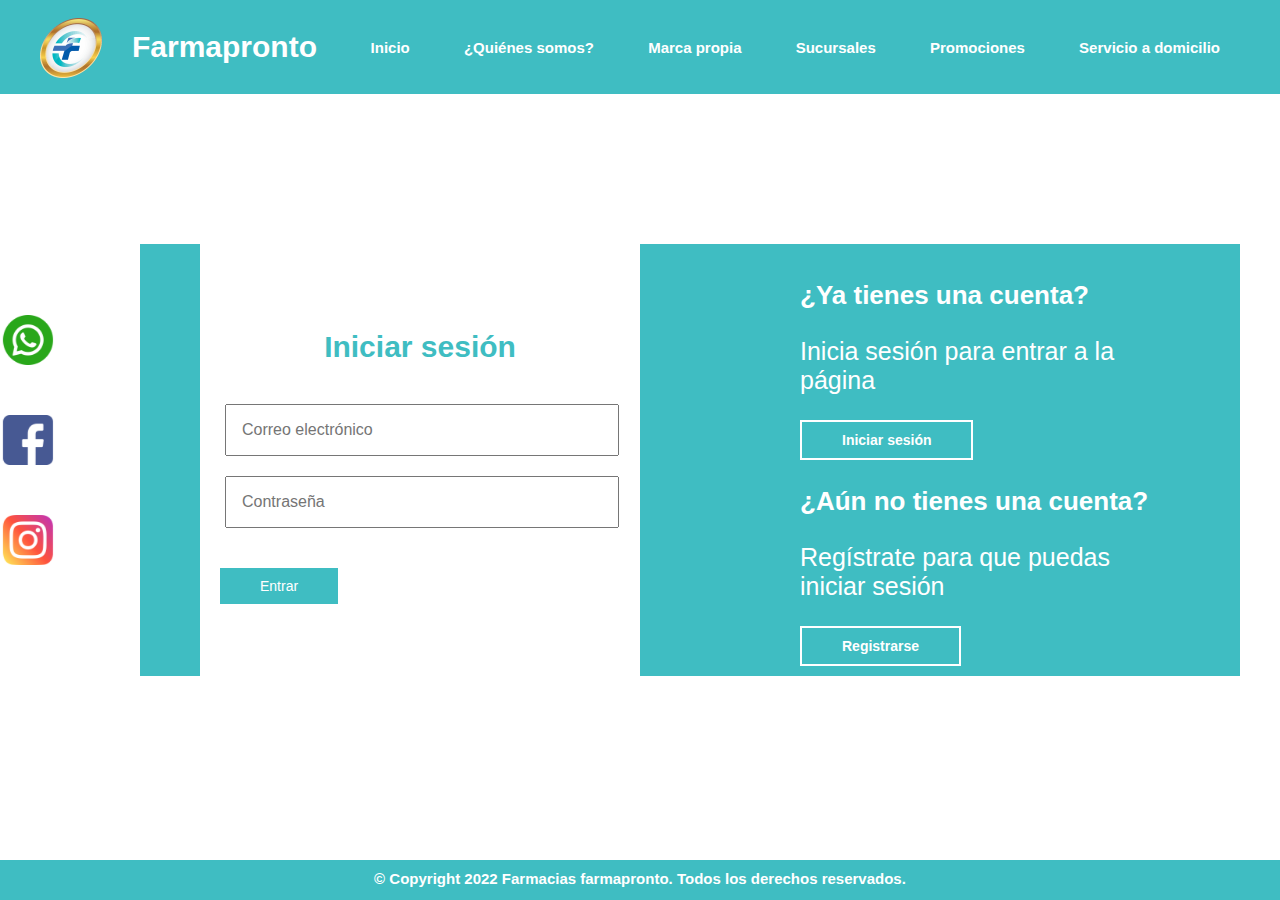
<file: login.html>
<!DOCTYPE html>
<html lang="es">
<head>
    <meta charset="UTF-8">
    <meta http-equiv="X-UA-Compatible" content="IE=edge">
    <title>Iniciar sesión</title>
    <link rel="stylesheet" href="css/app.css">
</head>
<body>
    <header>
        <a href="index.html" class="logo">
            <img src="image/logo.png" alt="Logo farmapronto">
            <h1 class="Farmapronto">Farmapronto</h1>
        </a>         
        <nav>
            <a href="index.html" class="nav-link" >Inicio</a>
            <a href="quienes_somos.html" class="nav-link" >¿Quiénes somos?</a>
            <a href="marca_propia.html" class="nav-link" >Marca propia</a>
            <a href="sucursales.html" class="nav-link" >Sucursales</a>            
            <a href="promociones.html" class="nav-link" >Promociones</a>
            <a href="servicio-domicilio.html" class="nav-link" >Servicio a domicilio</a>                       
        </nav>   
    </header> 

    <div class="login">
        <div class="contenedor">
            <div class="contenedor-all">
                <h3>¿Ya tienes una cuenta?</h3>
                <p>Inicia sesión para entrar a la página</p>
                <button id="btn-iniciar-sesion">Iniciar sesión</button>
                <h3>¿Aún no tienes una cuenta?</h3>
                <p>Regístrate para que puedas iniciar sesión</p>
                <button id="btn-registarse">Registrarse</button>
            </div>
        </div>
        <div class="contenedor-login-register">
            <form action="" class="formulario-login">
                <h2>Iniciar sesión</h2>
                <input type="text" placeholder="Correo electrónico">
                <input type="password" placeholder="Contraseña">
                <button>Entrar</button>
            </form> 
            <form action="" class="formulario-register">
                <h2>Registrarse</h2>
                <input type="text" placeholder="Nombre completo">
                <input type="text" placeholder="Apellidos">
                <input type="text" placeholder="Correo electrónico">
                <input type="text" placeholder="Usuario">
                <input type="password" placeholder="Contraseña">
                <button>Registrarse</button>
            </form>
        </div>
    </div>
    <div class="redes-sociales">
        <a href="https://api.whatsapp.com/send?phone=522871111240" class="btn-whats" target="_blank">
            <i class="icon-whatsapp">
                <img src="image/whatsapp.png" alt="whatsapp-icono">        
            </i>    
        </a>
        <a href="https://www.instagram.com/farmaciafarmapronto/" class="btn-instagram" target="_blank">
            <i class="icon-instragram">
                <img src="image/instagram.png" alt="instagram-icono">        
            </i>    
        </a>
        <a href="https://www.facebook.com/profile.php?id=100057418721139&mibextid=LQQJ4d" class="btn-facebook" target="_blank">
            <i class="icon-facebook">
                <img src="image/facebook.png" alt="facebook-icono">        
            </i>    
        </a>
    </div>
    <div id="footer">
        <h4>&copy Copyright 2022 Farmacias farmapronto. Todos los derechos reservados.</h4>
    </div>
    <script src="js/login.js"></script>
</body>
</html>
</file>
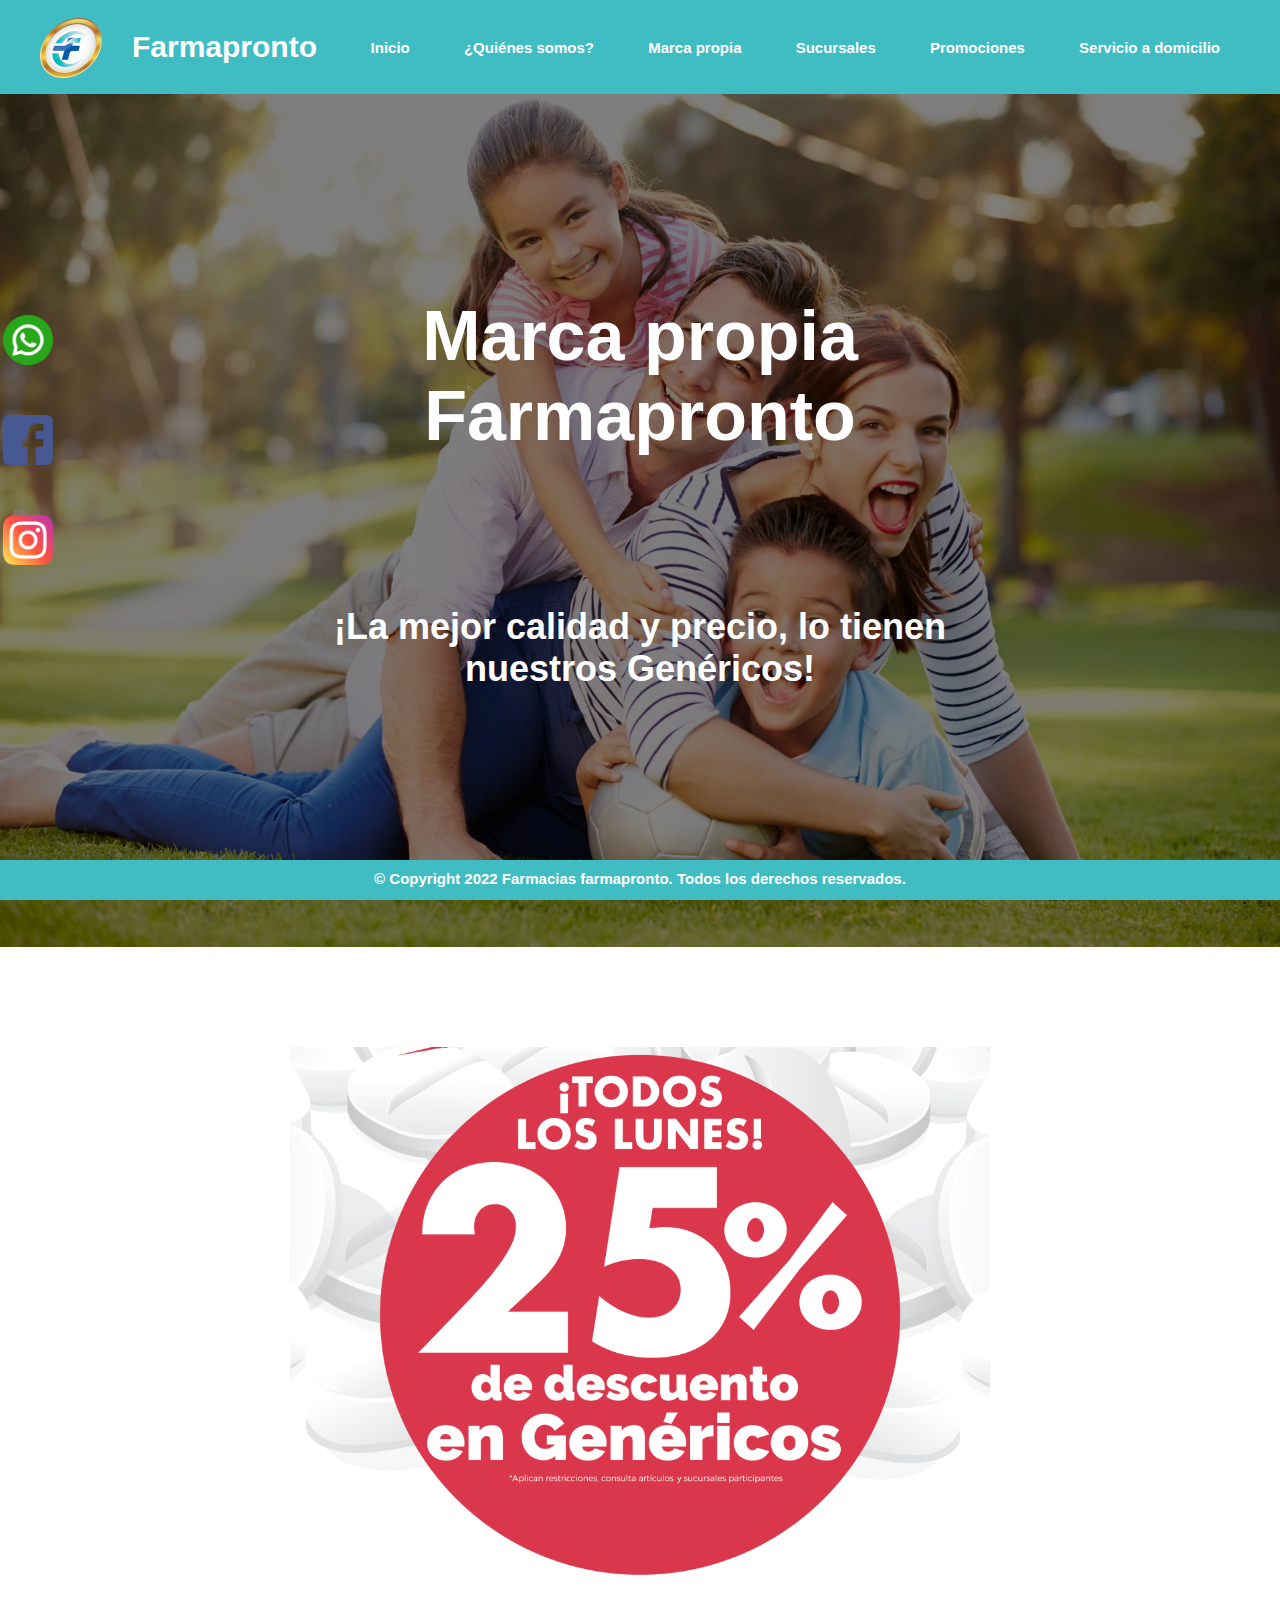
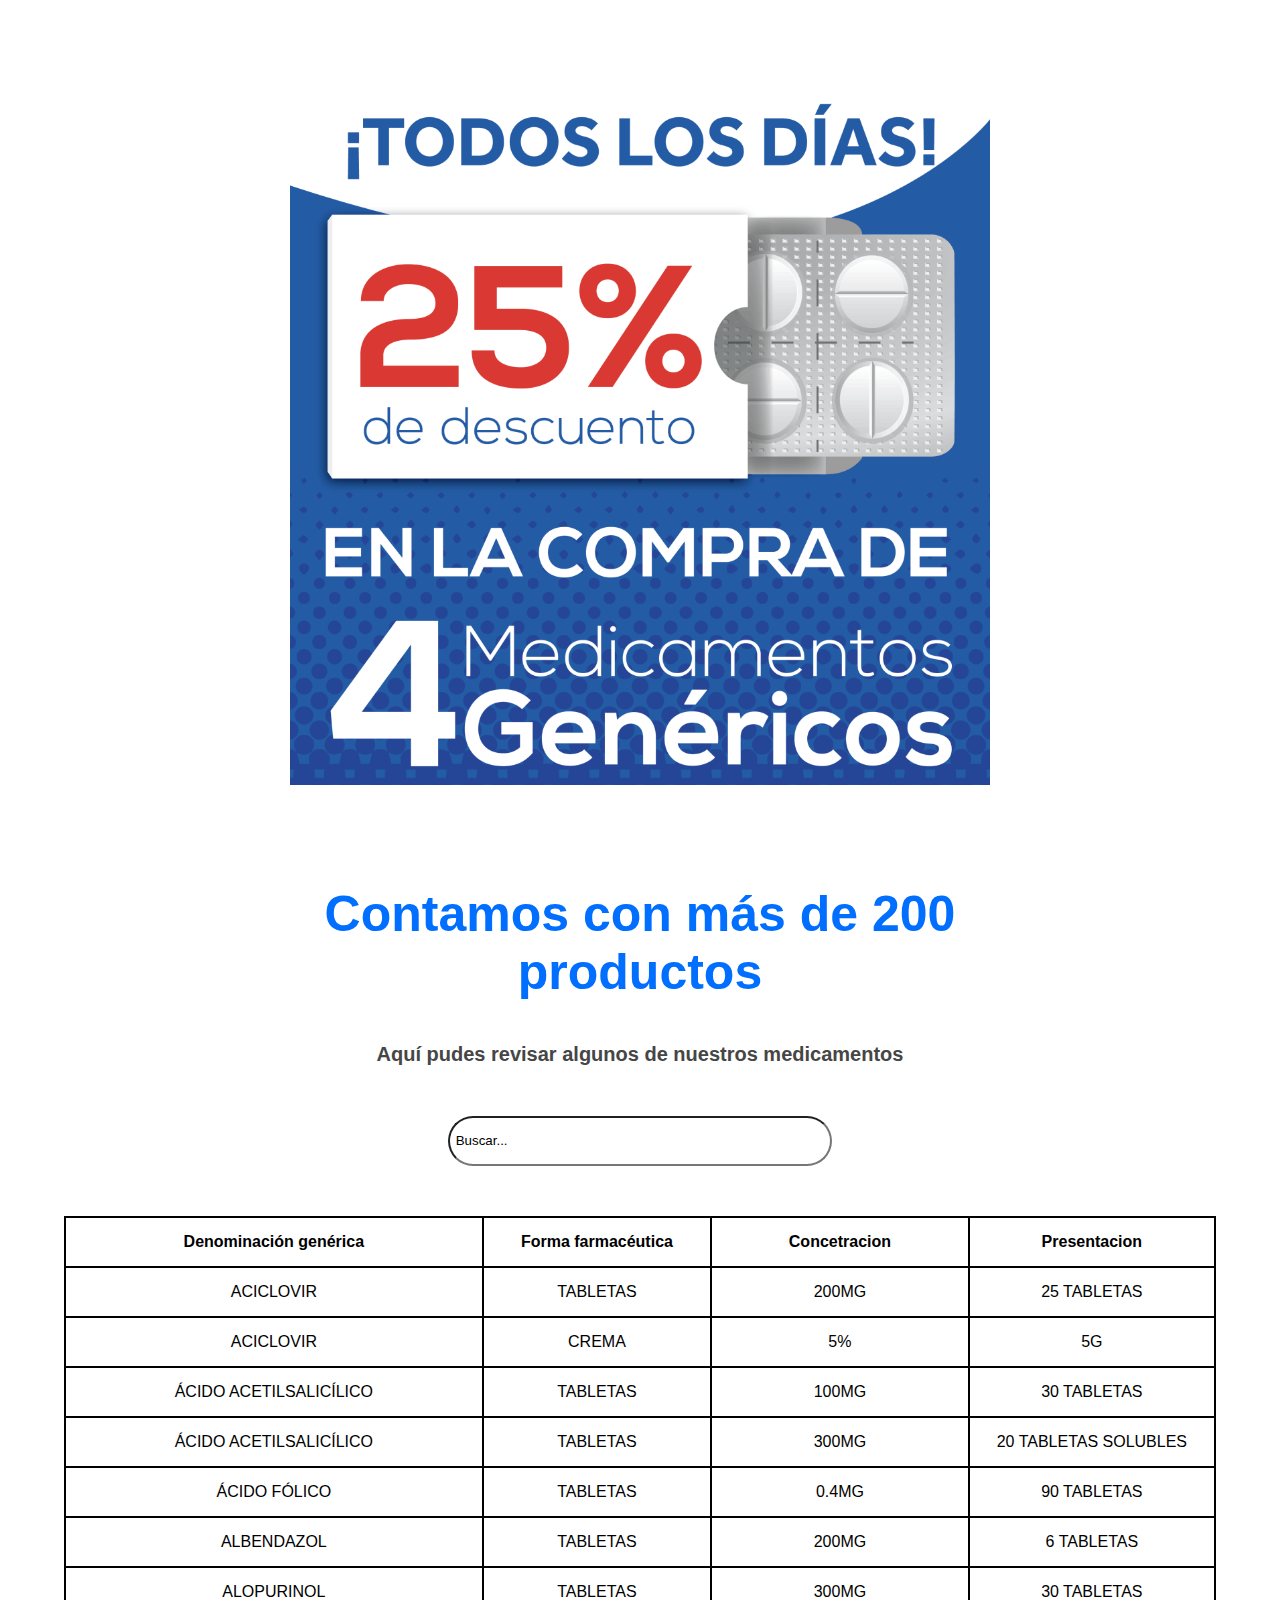
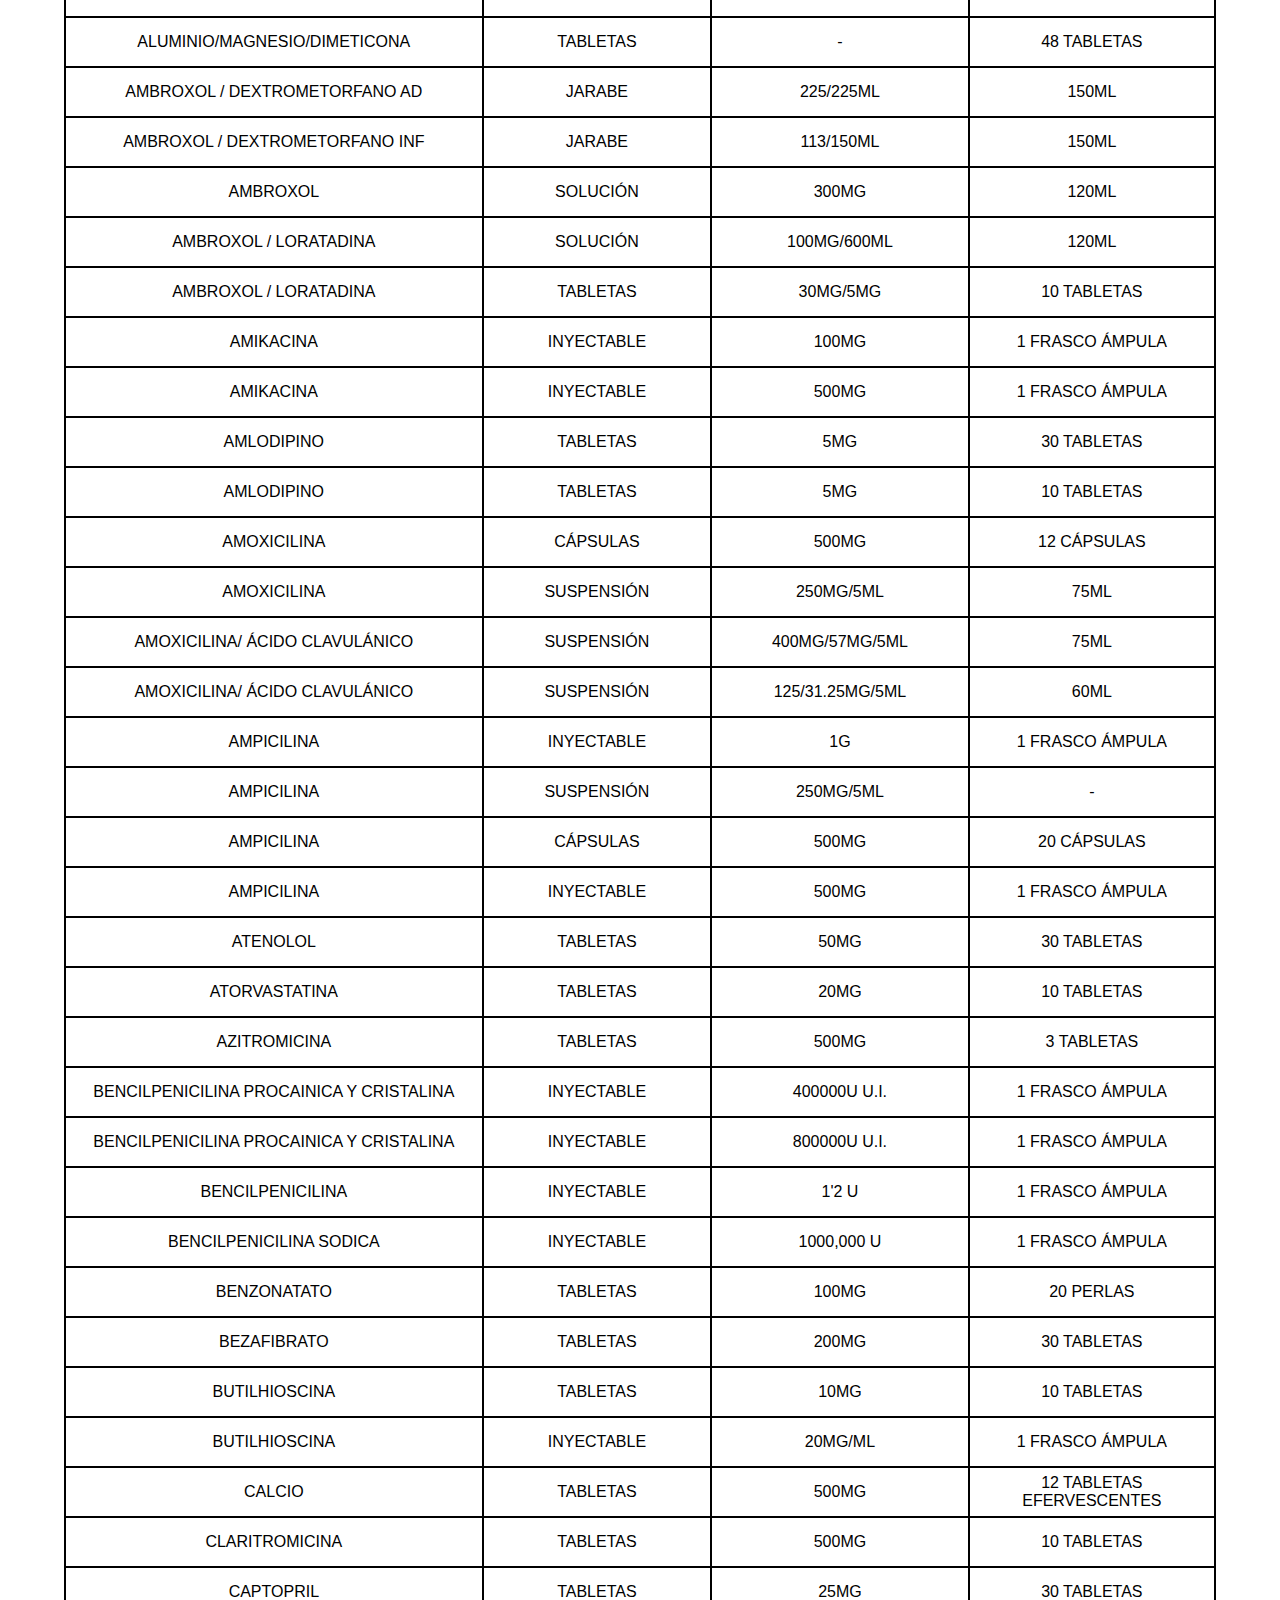
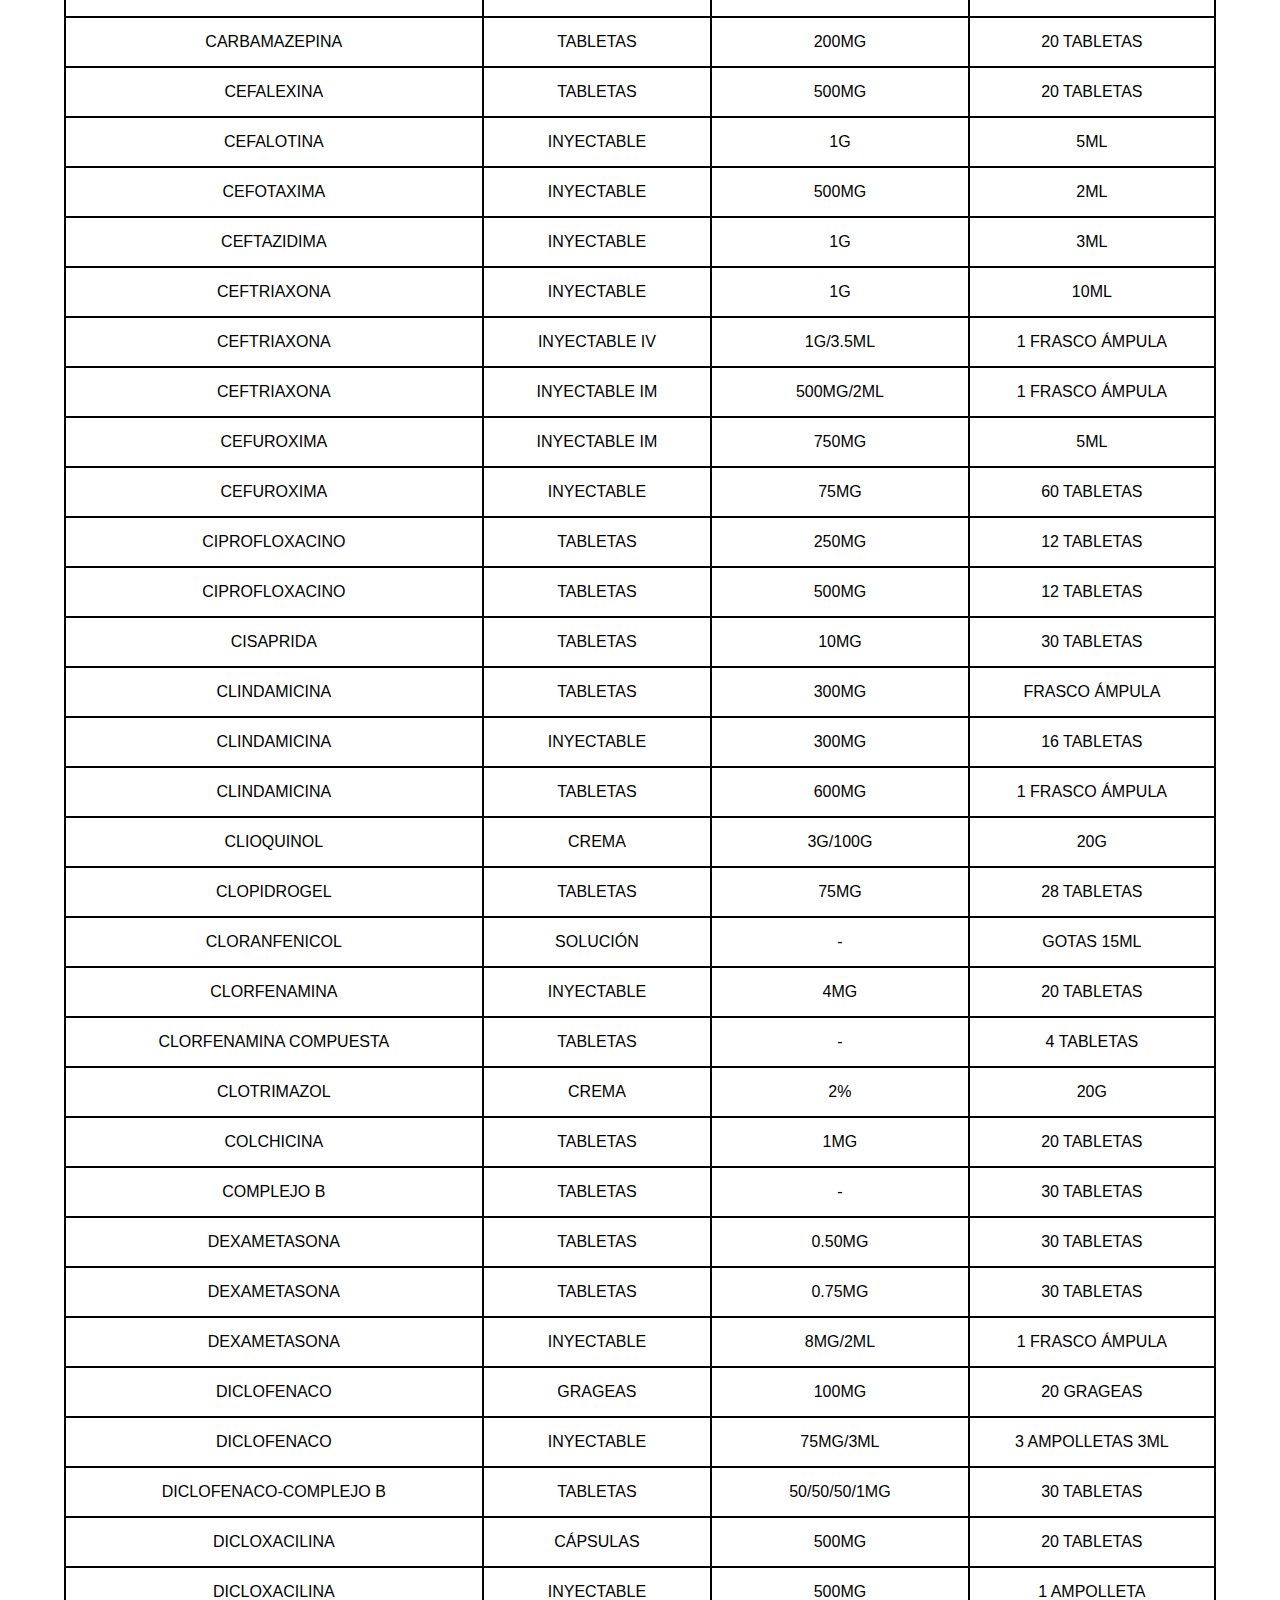
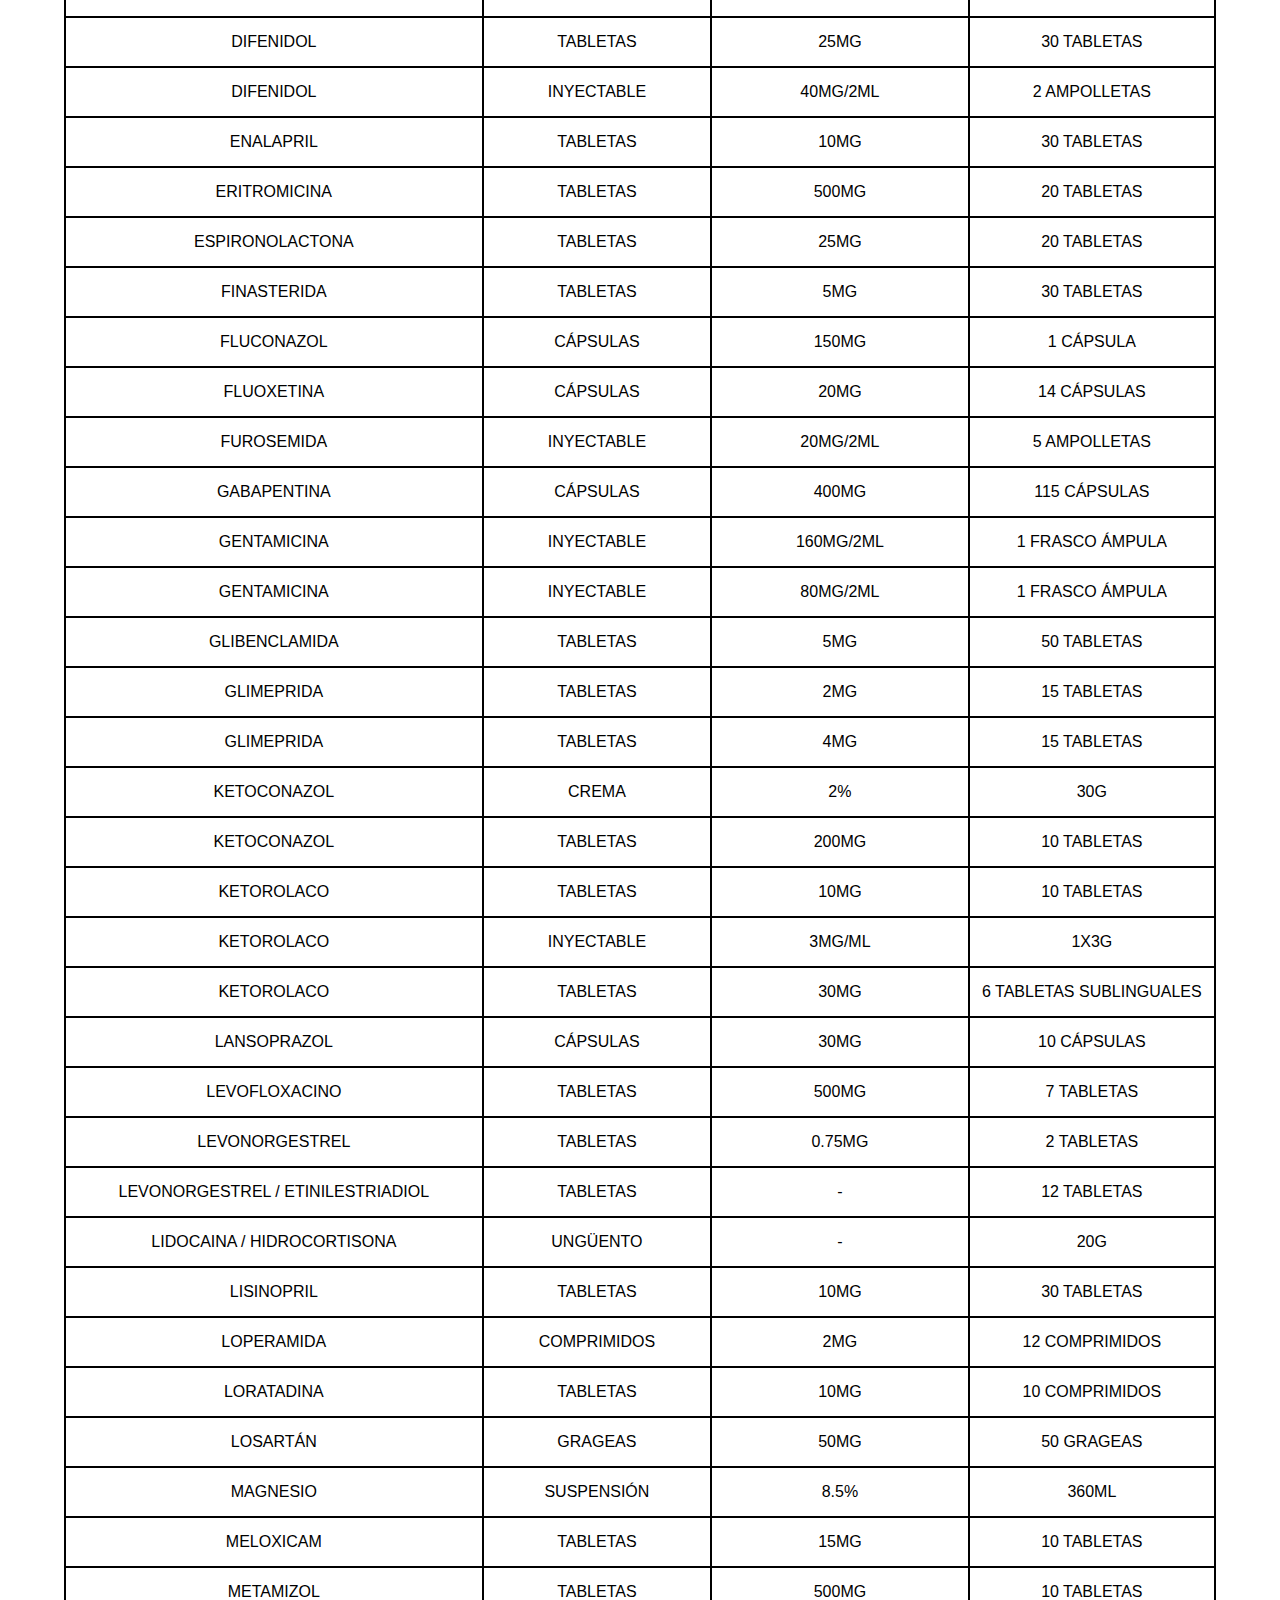
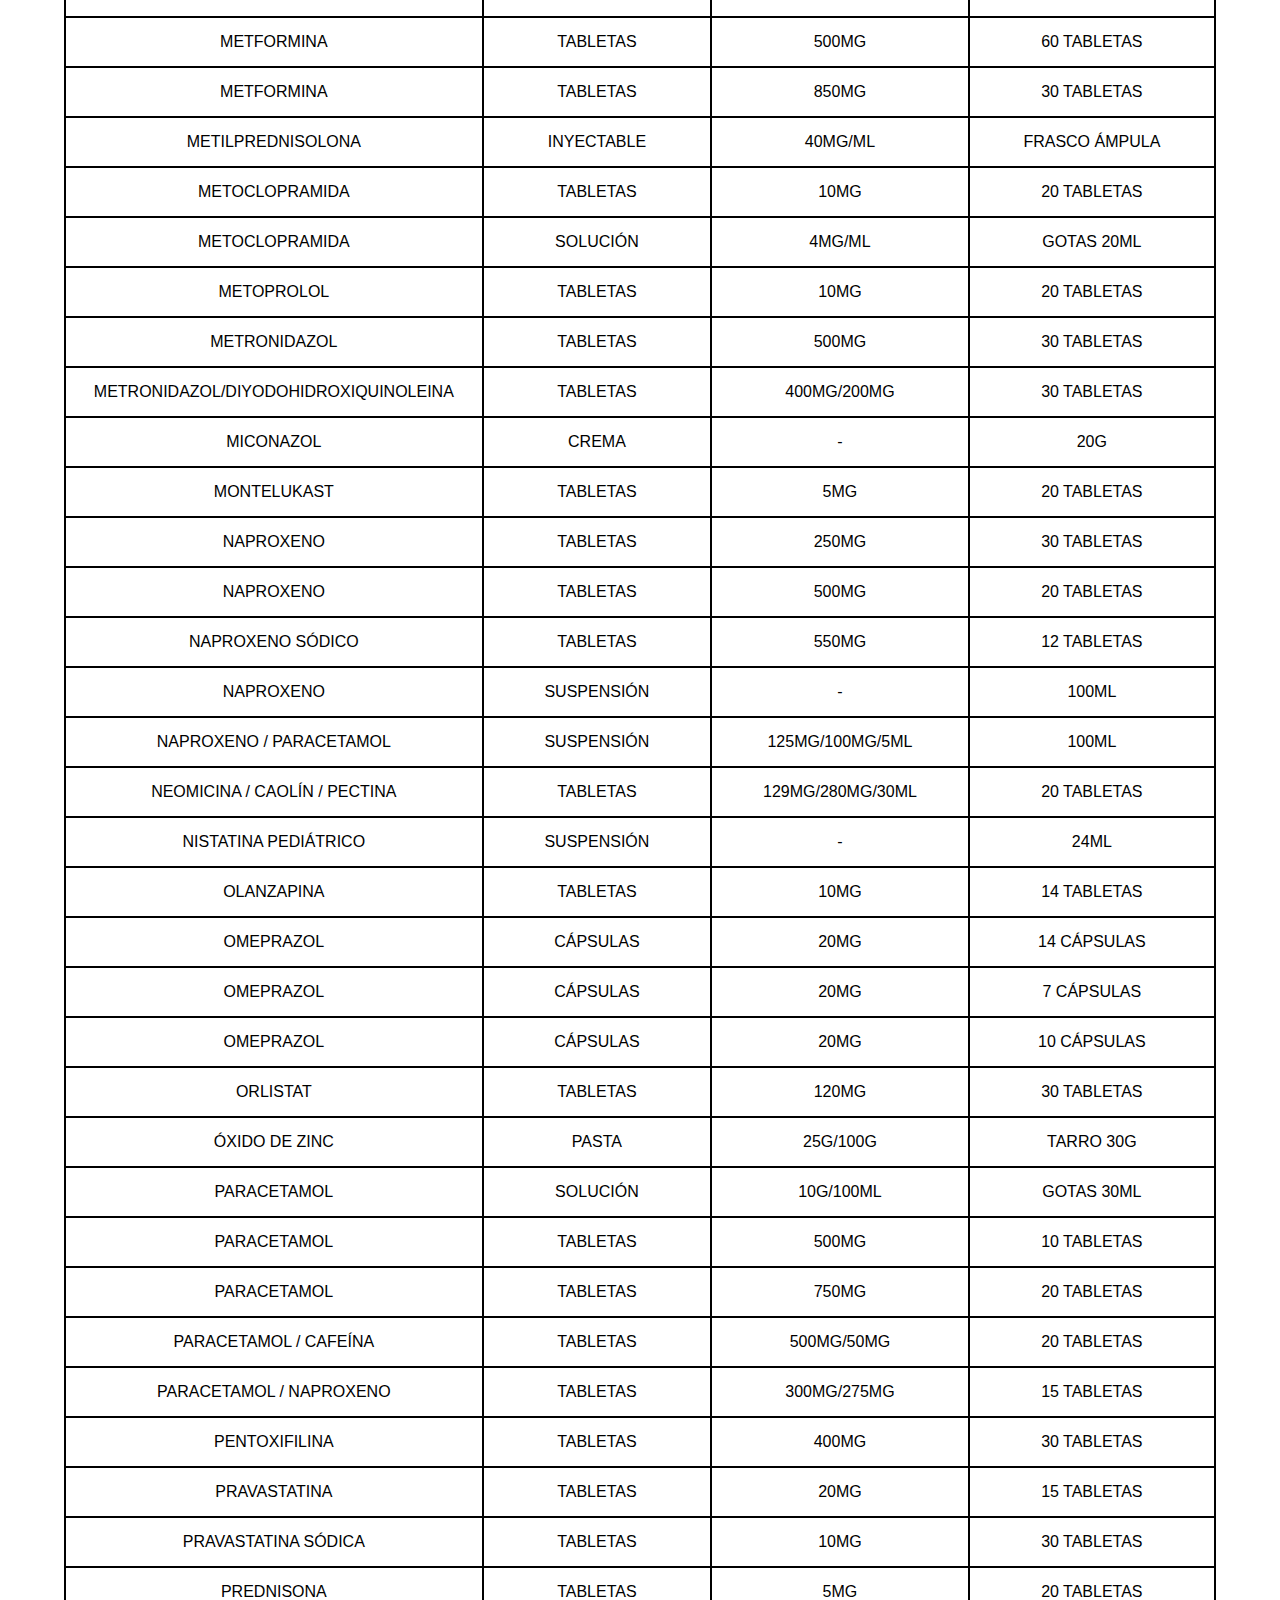
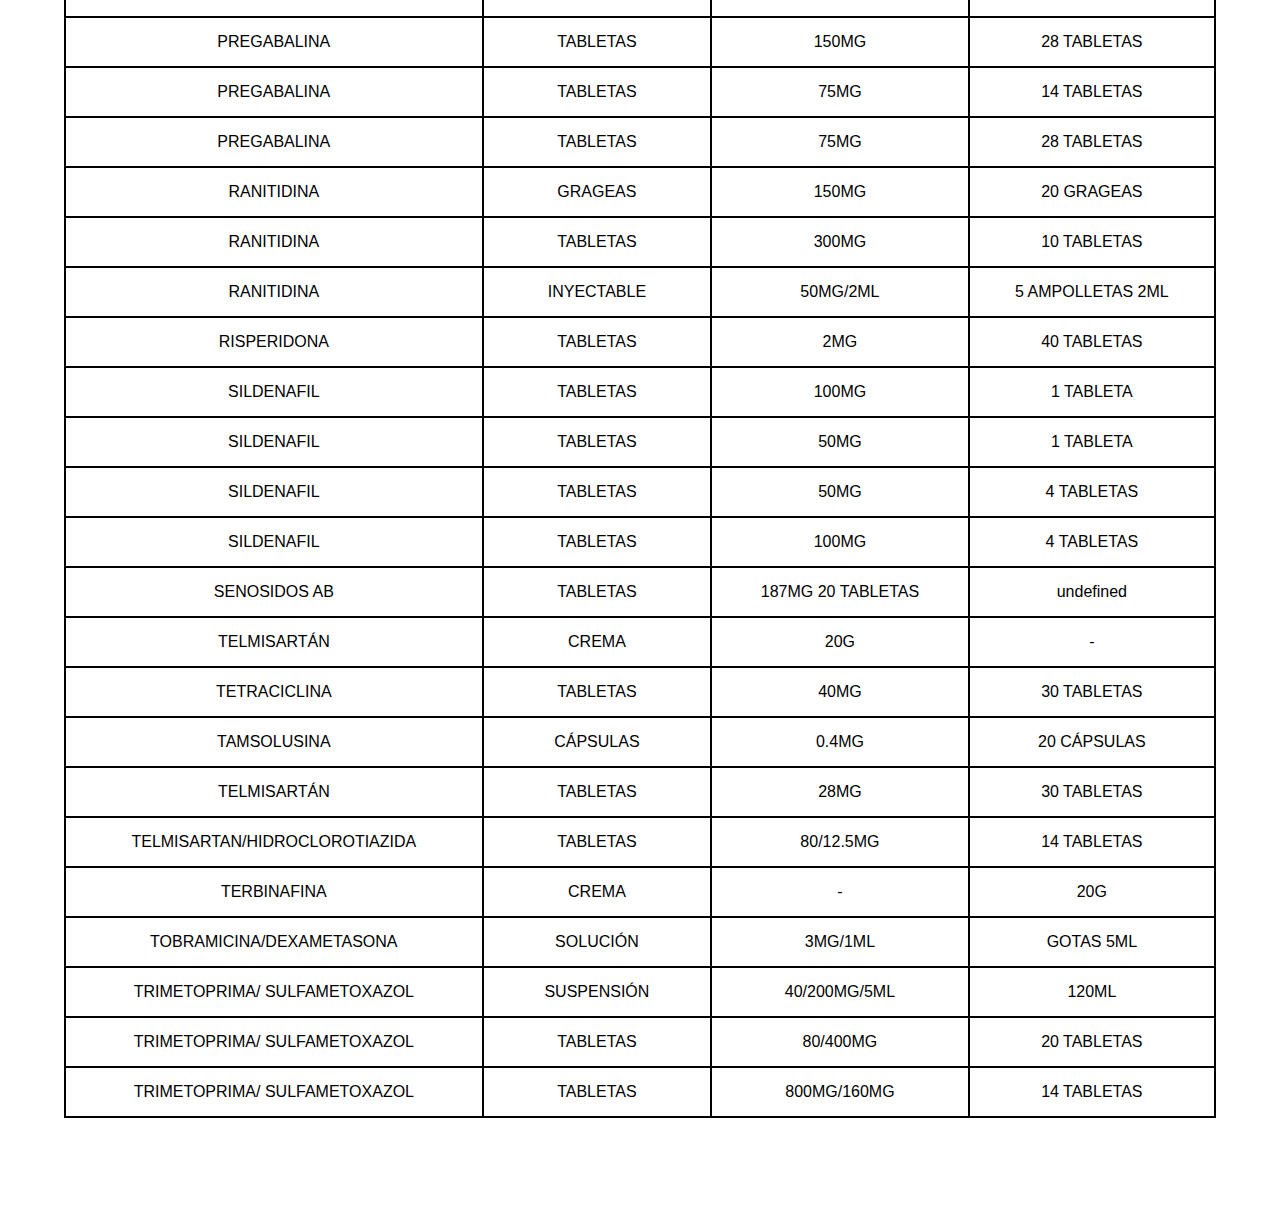
<file: marca_propia.html>
<!DOCTYPE html5>
<html lang="es">
    <head>
        <meta charset="UTF-8">
        <meta http-equiv="X-UA-Compatible" content="IE=edge">
        <title>Marca propia</title>
        <link rel="stylesheet" href="css/app.css">        
    </head>
<body>
    <header>
        <a href="index.html" class="logo">
            <img src="image/logo.png" alt="Logo farmapronto">
            <h1 class="Farmapronto">Farmapronto</h1>
        </a>         
        <nav>
            <a href="index.html" class="nav-link" >Inicio</a>
            <a href="quienes_somos.html" class="nav-link" >¿Quiénes somos?</a>
            <a href="marca_propia.html" class="nav-link" >Marca propia</a>
            <a href="sucursales.html" class="nav-link" >Sucursales</a>            
            <a href="promociones.html" class="nav-link" >Promociones</a>
            <a href="servicio-domicilio.html" class="nav-link" >Servicio a domicilio</a>                       
        </nav>  
    </header>           
    
    <div class="anuncio">
        <img class="redimension" src="image/familia-sana.jpg" alt="familia-sana">   
        <div class="texto-encima">
            <div class="texto-primario">
                <h1>Marca propia <br> Farmapronto</h1>            
            </div> 
            <div class="texto-secundario">
                <h1>¡La mejor calidad y precio, lo tienen nuestros Genéricos!</h1>
            </div>
        </div> 
    </div>

    <div class="imagenes-oferta">
        <img class="oferta" src="image/marcapropia1.png" alt="oferta1">
        <img class="oferta" src="image/marcapropia2.png" alt="oferta2">
        <h2>Contamos con más de 200 productos</h2>
        <h3>Aquí pudes revisar algunos de nuestros medicamentos</h3>        
    </div>

    <div class="boton-search">        
        <input type="text" name="buscador" id="buscador" placeholder=" Buscar...">
    </div>

    <table id="tabla-medicamentos">
    </table>    

    <div class="redes-sociales">
        <a href="https://api.whatsapp.com/send?phone=522871111240" class="btn-whats" target="_blank">
            <i class="icon-whatsapp">
                <img src="image/whatsapp.png" alt="whatsapp-icono">        
            </i>    
        </a>
        <a href="https://www.instagram.com/farmaciafarmapronto/" class="btn-instagram" target="_blank">
            <i class="icon-instragram">
                <img src="image/instagram.png" alt="instagram-icono">        
            </i>    
        </a>
        <a href="https://www.facebook.com/profile.php?id=100057418721139&mibextid=LQQJ4d" class="btn-facebook" target="_blank">
            <i class="icon-facebook">
                <img src="image/facebook.png" alt="facebook-icono">        
            </i>    
        </a>
    </div>
    <div id="footer">
        <h4>&copy Copyright 2022 Farmacias farmapronto. Todos los derechos reservados.</h4>
    </div>
    <script src="js/medicamentos.js"></script>
</body>
</html>
</file>
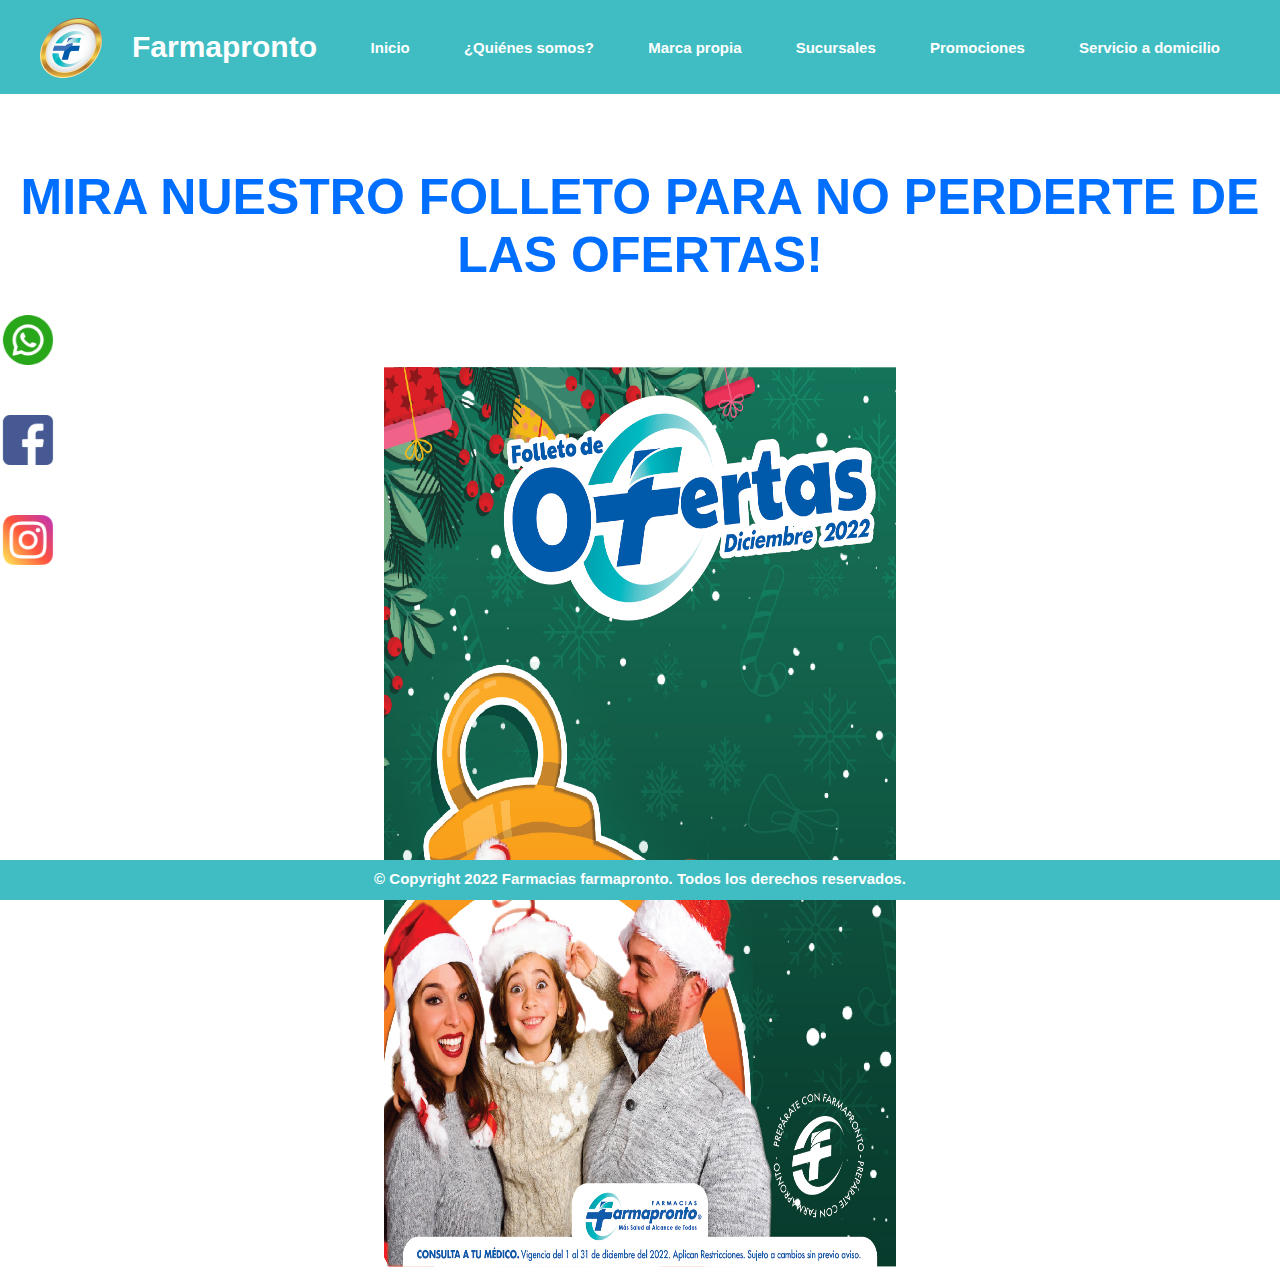
<file: promociones.html>
<!DOCTYPE html5>
<html lang="es">
    <head>
        <meta charset="UTF-8">
        <meta http-equiv="X-UA-Compatible" content="IE=edge">        
        <title>Promociones</title>
        <link rel="stylesheet" href="css/app.css">
    </head>
<body>
    <header>
        <a href="index.html" class="logo">
            <img src="image/logo.png" alt="Logo farmapronto">
            <h1 class="Farmapronto">Farmapronto</h1>
        </a>         
        <nav>
            <a href="index.html" class="nav-link" >Inicio</a>
            <a href="quienes_somos.html" class="nav-link" >¿Quiénes somos?</a>
            <a href="marca_propia.html" class="nav-link" >Marca propia</a>
            <a href="sucursales.html" class="nav-link" >Sucursales</a>            
            <a href="promociones.html" class="nav-link" >Promociones</a>
            <a href="servicio-domicilio.html" class="nav-link" >Servicio a domicilio</a>                       
        </nav>   
    </header>   
      
    <div class="texto-promociones">
        <h1>MIRA NUESTRO FOLLETO PARA NO PERDERTE DE LAS OFERTAS!</h1>
    </div>

    <div class="folleto-ofertas">
        <a href="documents/Catalogo-2022.pdf"><img class="redimension3" src="image/catalogo.jpg" alt="catalogo"></a>
    </div>

    <div class="redes-sociales">
        <a href="https://api.whatsapp.com/send?phone=522871111240" class="btn-whats" target="_blank">
            <i class="icon-whatsapp">
                <img src="image/whatsapp.png" alt="whatsapp-icono">        
            </i>    
        </a>
        <a href="https://www.instagram.com/farmaciafarmapronto/" class="btn-instagram" target="_blank">
            <i class="icon-instragram">
                <img src="image/instagram.png" alt="instagram-icono">        
            </i>    
        </a>
        <a href="https://www.facebook.com/profile.php?id=100057418721139&mibextid=LQQJ4d" class="btn-facebook" target="_blank">
            <i class="icon-facebook">
                <img src="image/facebook.png" alt="facebook-icono">        
            </i>    
        </a>
    </div>
    <div id="footer">
        <h4>&copy Copyright 2022 Farmacias farmapronto. Todos los derechos reservados.</h4> 
    </div>
</body>
</html>
</file>
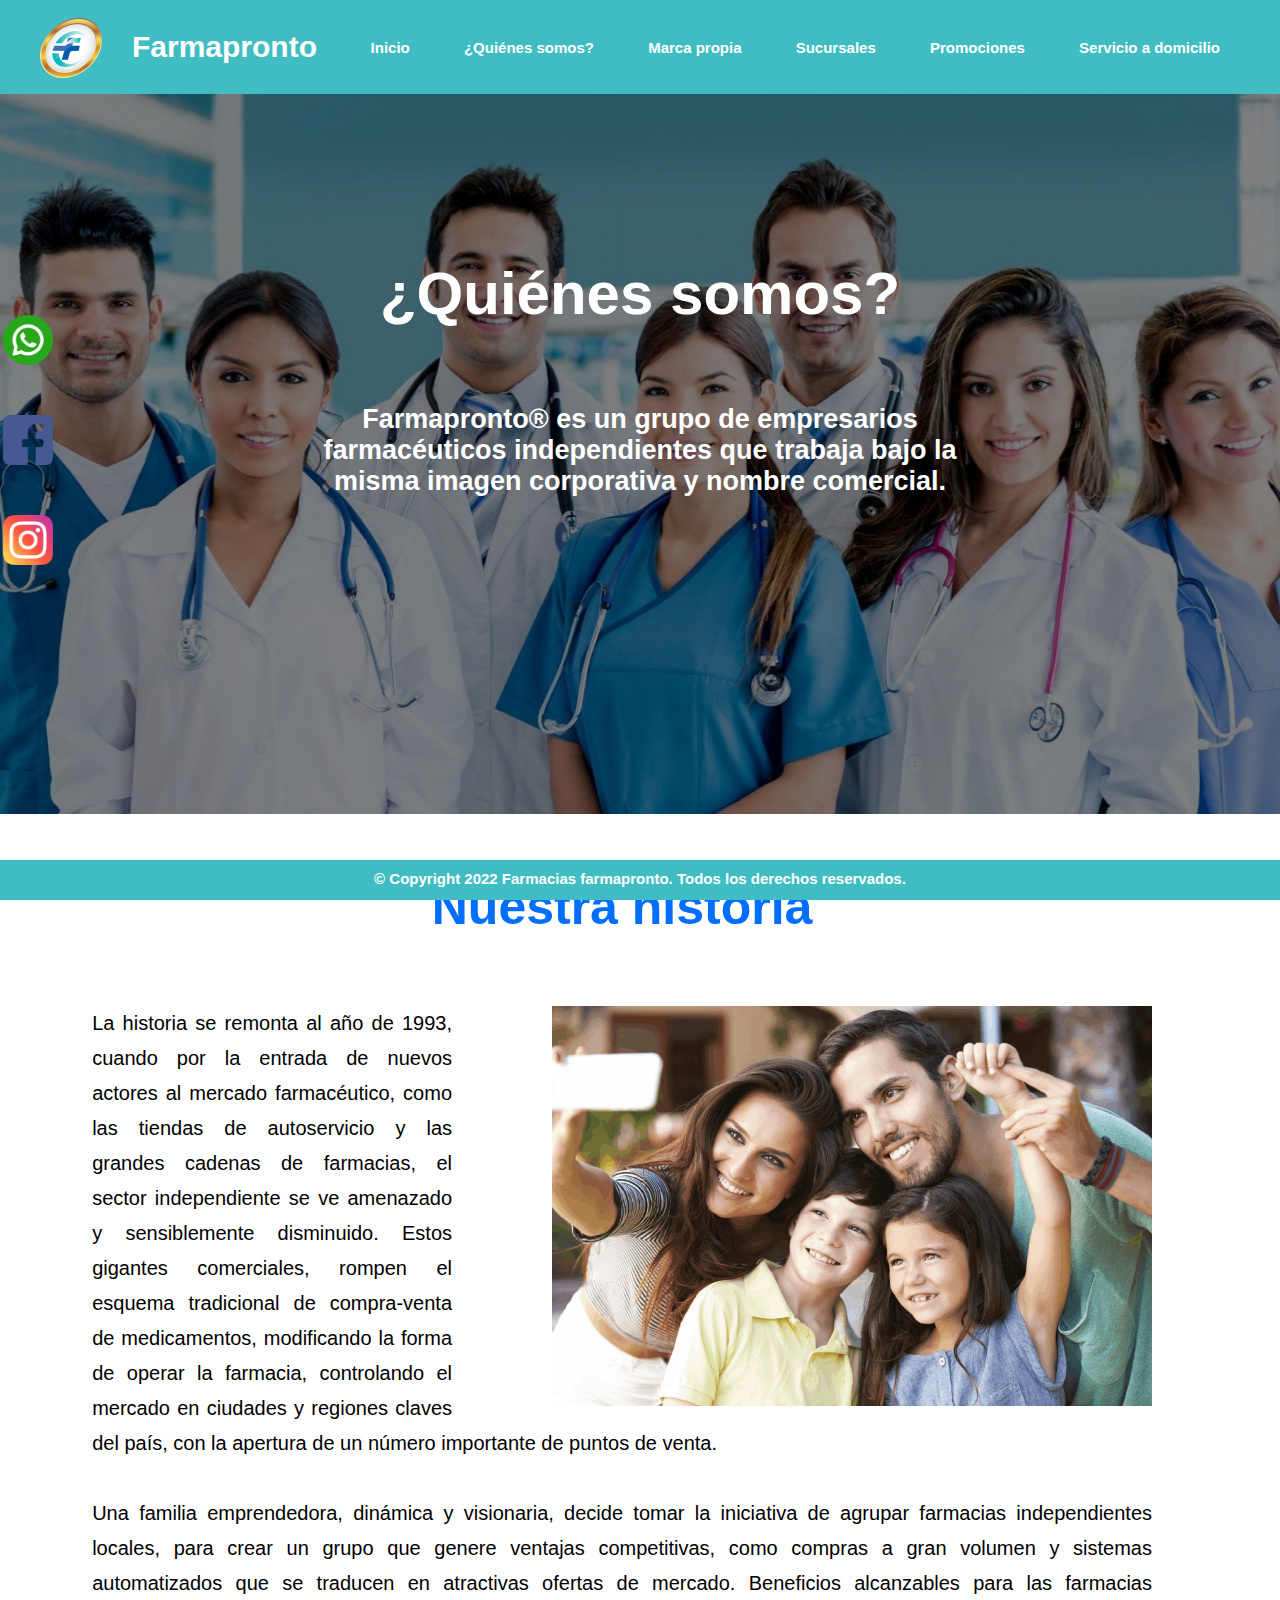
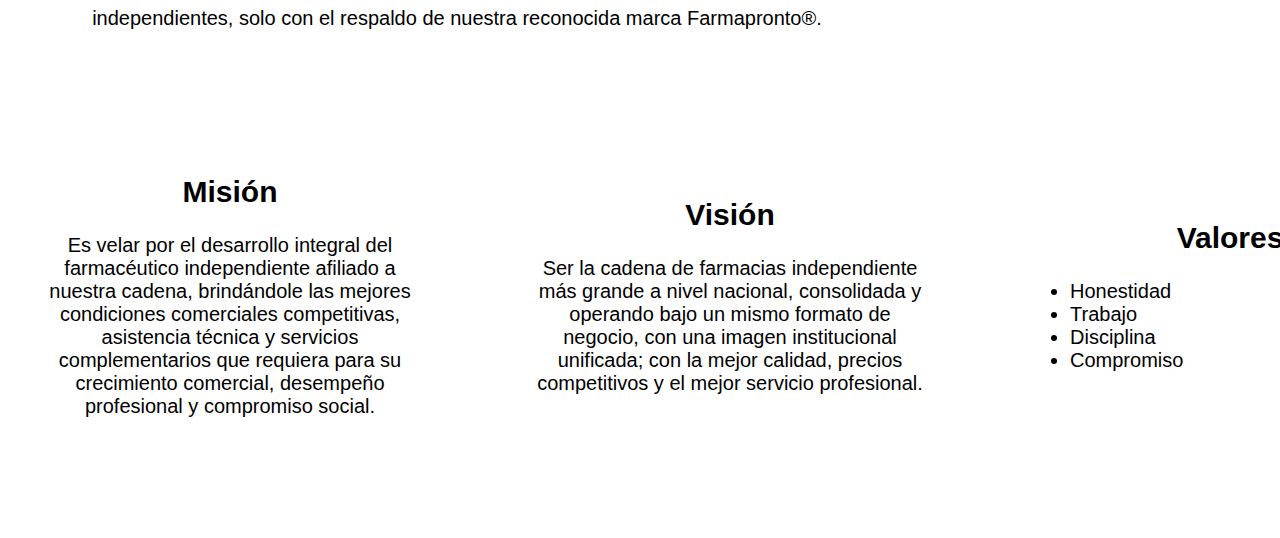
<file: quienes_somos.html>
<!DOCTYPE html5>
<html lang="es">
    <head>
        <meta charset="UTF-8">
        <meta http-equiv="X-UA-Compatible" content="IE=edge">
        <title>¿Quiénes somos?</title>
        <link rel="stylesheet" href="css/app.css">
    </head>
<body>
    <header>
        <a href="index.html" class="logo">
            <img src="image/logo.png" alt="Logo farmapronto">
            <h1 class="Farmapronto">Farmapronto</h1>
        </a>         
        <nav>
            <a href="index.html" class="nav-link" >Inicio</a>
            <a href="quienes_somos.html" class="nav-link" >¿Quiénes somos?</a>
            <a href="marca_propia.html" class="nav-link" >Marca propia</a>
            <a href="sucursales.html" class="nav-link" >Sucursales</a>            
            <a href="promociones.html" class="nav-link" >Promociones</a>
            <a href="servicio-domicilio.html" class="nav-link" >Servicio a domicilio</a>                       
        </nav>   
    </header>   
      
    <div class="quienes-somos">
        <img class="redimension4" src="image/doctores.jpg" width="1900px">   
        <div class="texto-encima3">
            <div class="texto-primario3">
                <h1>¿Quiénes somos?</h1>            
            </div> 
            <div class="texto-secundario3">
                <h2>Farmapronto® es un grupo de empresarios farmacéuticos independientes que trabaja bajo la misma imagen corporativa y nombre comercial.</h2>            
            </div>
        </div> 
    </div>    

    <div class="nuestra-historia">
        <h1>Nuestra historia</h1>
        <img src="image/familia-somos.png" alt="familia">
        <p>La historia se remonta al año de 1993, cuando por la entrada de nuevos actores al mercado farmacéutico, como las tiendas de autoservicio y las grandes cadenas de farmacias, el sector independiente se ve amenazado y sensiblemente disminuido. Estos gigantes comerciales, rompen el esquema tradicional de compra-venta de medicamentos, modificando la forma de operar la farmacia, controlando el mercado en ciudades y regiones claves del país, con la apertura de un número importante de puntos de venta.
        <br><br>Una familia emprendedora, dinámica y visionaria, decide tomar la iniciativa de agrupar farmacias independientes locales, para crear un grupo que genere ventajas competitivas, como compras a gran volumen y sistemas automatizados que se traducen en atractivas ofertas de mercado. Beneficios alcanzables para las farmacias independientes, solo con el respaldo de nuestra reconocida marca Farmapronto®.</p>
    </div>

    <div class="objetivos">
        <div class="mision">
            <h2>Misión</h2>
            <p>Es velar por el desarrollo integral del farmacéutico independiente afiliado a nuestra cadena, brindándole las mejores condiciones comerciales competitivas, asistencia técnica y servicios complementarios que requiera para su crecimiento comercial, desempeño profesional y compromiso social.</p>
        </div>
        <div class="vision">
            <h2>Visión</h2>
            <p>Ser la cadena de farmacias independiente más grande a nivel nacional, consolidada y operando bajo un mismo formato de negocio, con una imagen institucional unificada; con la mejor calidad, precios competitivos y el mejor servicio profesional.</p>
        </div>
        <div class="valores">
            <h2>Valores</h2>
            <ul>
                <li>Honestidad</li>
                <li>Trabajo</li>
                <li>Disciplina</li>
                <li>Compromiso</li>
            </ul>
        </div>
    </div>

    <div class="redes-sociales">
        <a href="https://api.whatsapp.com/send?phone=522871111240" class="btn-whats" target="_blank">
            <i class="icon-whatsapp">
                <img src="image/whatsapp.png" alt="whatsapp-icono">        
            </i>    
        </a>
        <a href="https://www.instagram.com/farmaciafarmapronto/" class="btn-instagram" target="_blank">
            <i class="icon-instragram">
                <img src="image/instagram.png" alt="instagram-icono">        
            </i>    
        </a>
        <a href="https://www.facebook.com/profile.php?id=100057418721139&mibextid=LQQJ4d" class="btn-facebook" target="_blank">
            <i class="icon-facebook">
                <img src="image/facebook.png" alt="facebook-icono">        
            </i>    
        </a>
    </div>

    <div id="footer">
        <h4>&copy Copyright 2022 Farmacias farmapronto. Todos los derechos reservados.</h4> 
    </div>
</body>
</html>
</file>
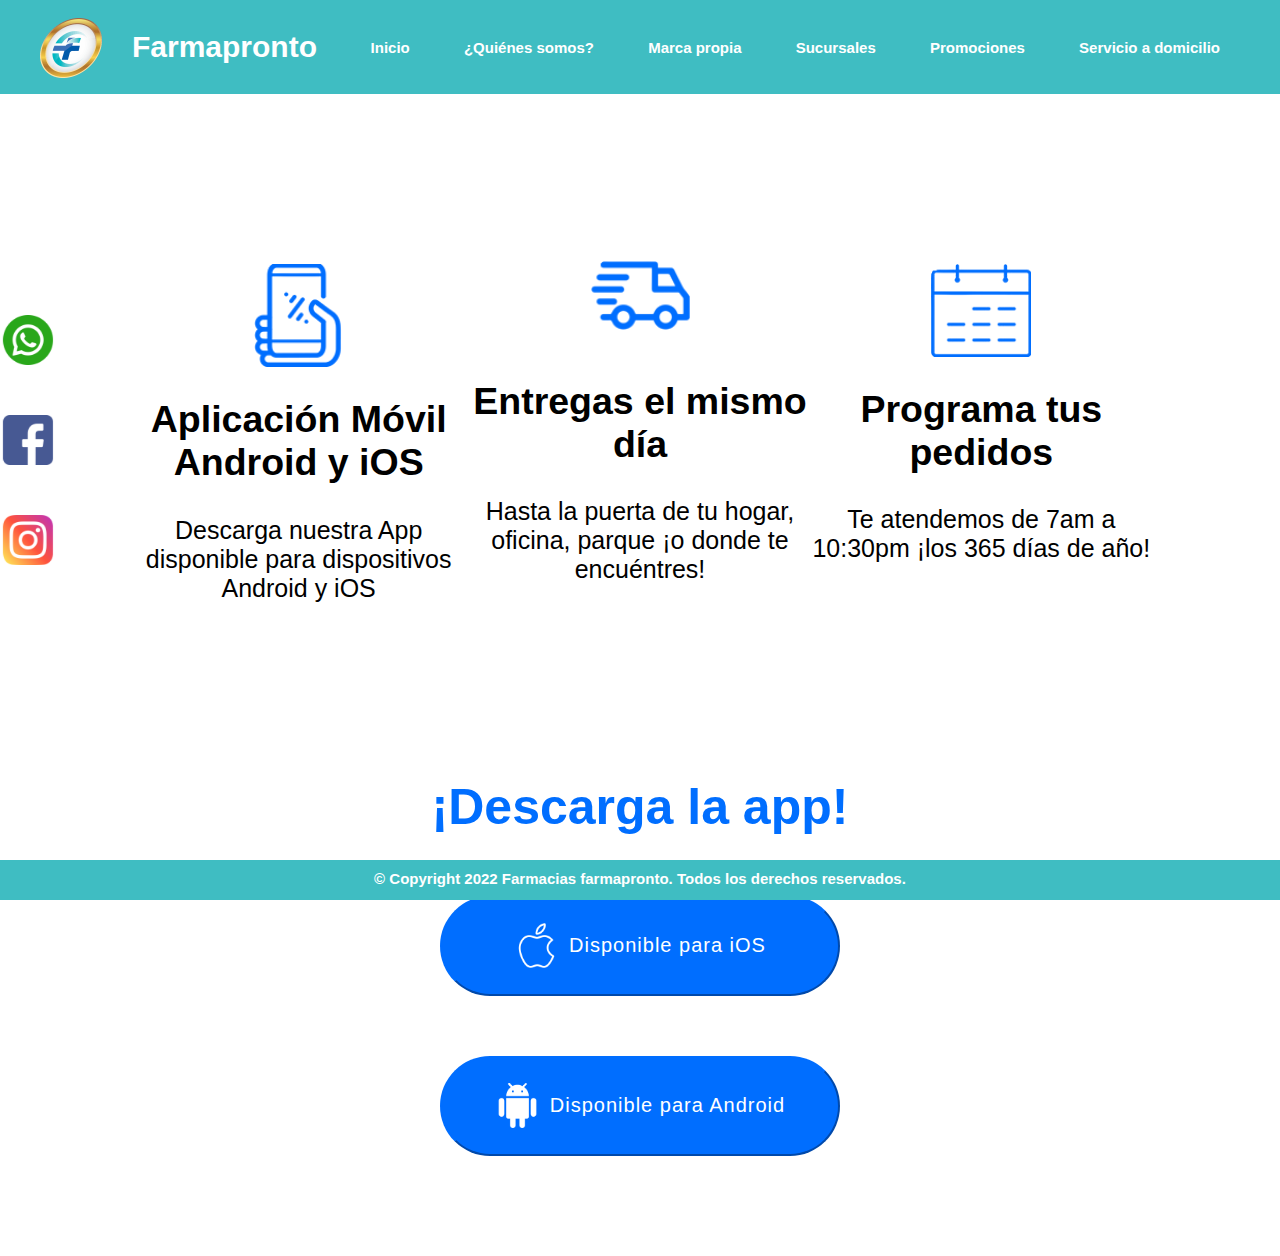
<file: servicio-domicilio.html>
<!DOCTYPE html5>
<html lang="es">
    <head>
        <meta charset="UTF-8">
        <meta http-equiv="X-UA-Compatible" content="IE=edge">
        <title>Servicio a domicilio</title>
        <link rel="stylesheet" href="css/app.css">
    </head>
<body>
    <header>
        <a href="index.html" class="logo">
            <img src="image/logo.png" alt="Logo farmapronto">
            <h1 class="Farmapronto">Farmapronto</h1>
        </a>         
        <nav>
            <a href="index.html" class="nav-link" >Inicio</a>
            <a href="quienes_somos.html" class="nav-link" >¿Quiénes somos?</a>
            <a href="marca_propia.html" class="nav-link" >Marca propia</a>
            <a href="sucursales.html" class="nav-link" >Sucursales</a>            
            <a href="promociones.html" class="nav-link" >Promociones</a>
            <a href="servicio-domicilio.html" class="nav-link" >Servicio a domicilio</a>                       
        </nav>   
    </header>   
    <div class="envios">
        <div class="android-ios">
            <img src="image/telefono.png" alt="Telefono">
            <h2>Aplicación Móvil Android y iOS</h2>
            <p>Descarga nuestra App disponible para dispositivos Android y iOS</p>
        </div>
        <div class="entregas">
            <img src="image/envio.png" alt="Carro-envío">
            <h2>Entregas el mismo día</h2>
            <p>Hasta la puerta de tu hogar, oficina, parque ¡o donde te encuéntres!</p>
        </div>
        <div class="pedidos">
            <img src="image/calendar.png" alt="calendario">
            <h2>Programa tus pedidos</h2>
            <p>Te atendemos de 7am a 10:30pm ¡los 365 días de año!</p>
        </div>
    </div>

    <div class="descargar-app">
        <h1>¡Descarga la app!</h1>
        <div class="btn-ios">
            <a class="link-btn" href="https://apps.apple.com/mx/app/farmapronto/id1379072839">
                <button class="ios">
                    <img src="image/ios.png" alt="logo-ios">Disponible para iOS
                </button>
            </a>
        </div>
        <div class="btn-android">            
            <a class="link-btn" href="https://play.google.com/store/apps/details?id=com.mx.csgroup.farmapronto">
                <button class="android">
                    <img src="image/android.png" alt="logo-android">Disponible para Android
                </button>
            </a>
        </div>
    </div>

    <div class="redes-sociales">
        <a href="https://api.whatsapp.com/send?phone=522871111240" class="btn-whats" target="_blank">
            <i class="icon-whatsapp">
                <img src="image/whatsapp.png" alt="whatsapp-icono">        
            </i>    
        </a>
        <a href="https://www.instagram.com/farmaciafarmapronto/" class="btn-instagram" target="_blank">
            <i class="icon-instragram">
                <img src="image/instagram.png" alt="instagram-icono">        
            </i>    
        </a>
        <a href="https://www.facebook.com/profile.php?id=100057418721139&mibextid=LQQJ4d" class="btn-facebook" target="_blank">
            <i class="icon-facebook">
                <img src="image/facebook.png" alt="facebook-icono">        
            </i>    
        </a>
    </div>

    <div id="footer">
        <h4>&copy Copyright 2022 Farmacias farmapronto. Todos los derechos reservados.</h4> 
    </div>
</body>
</html>
</file>
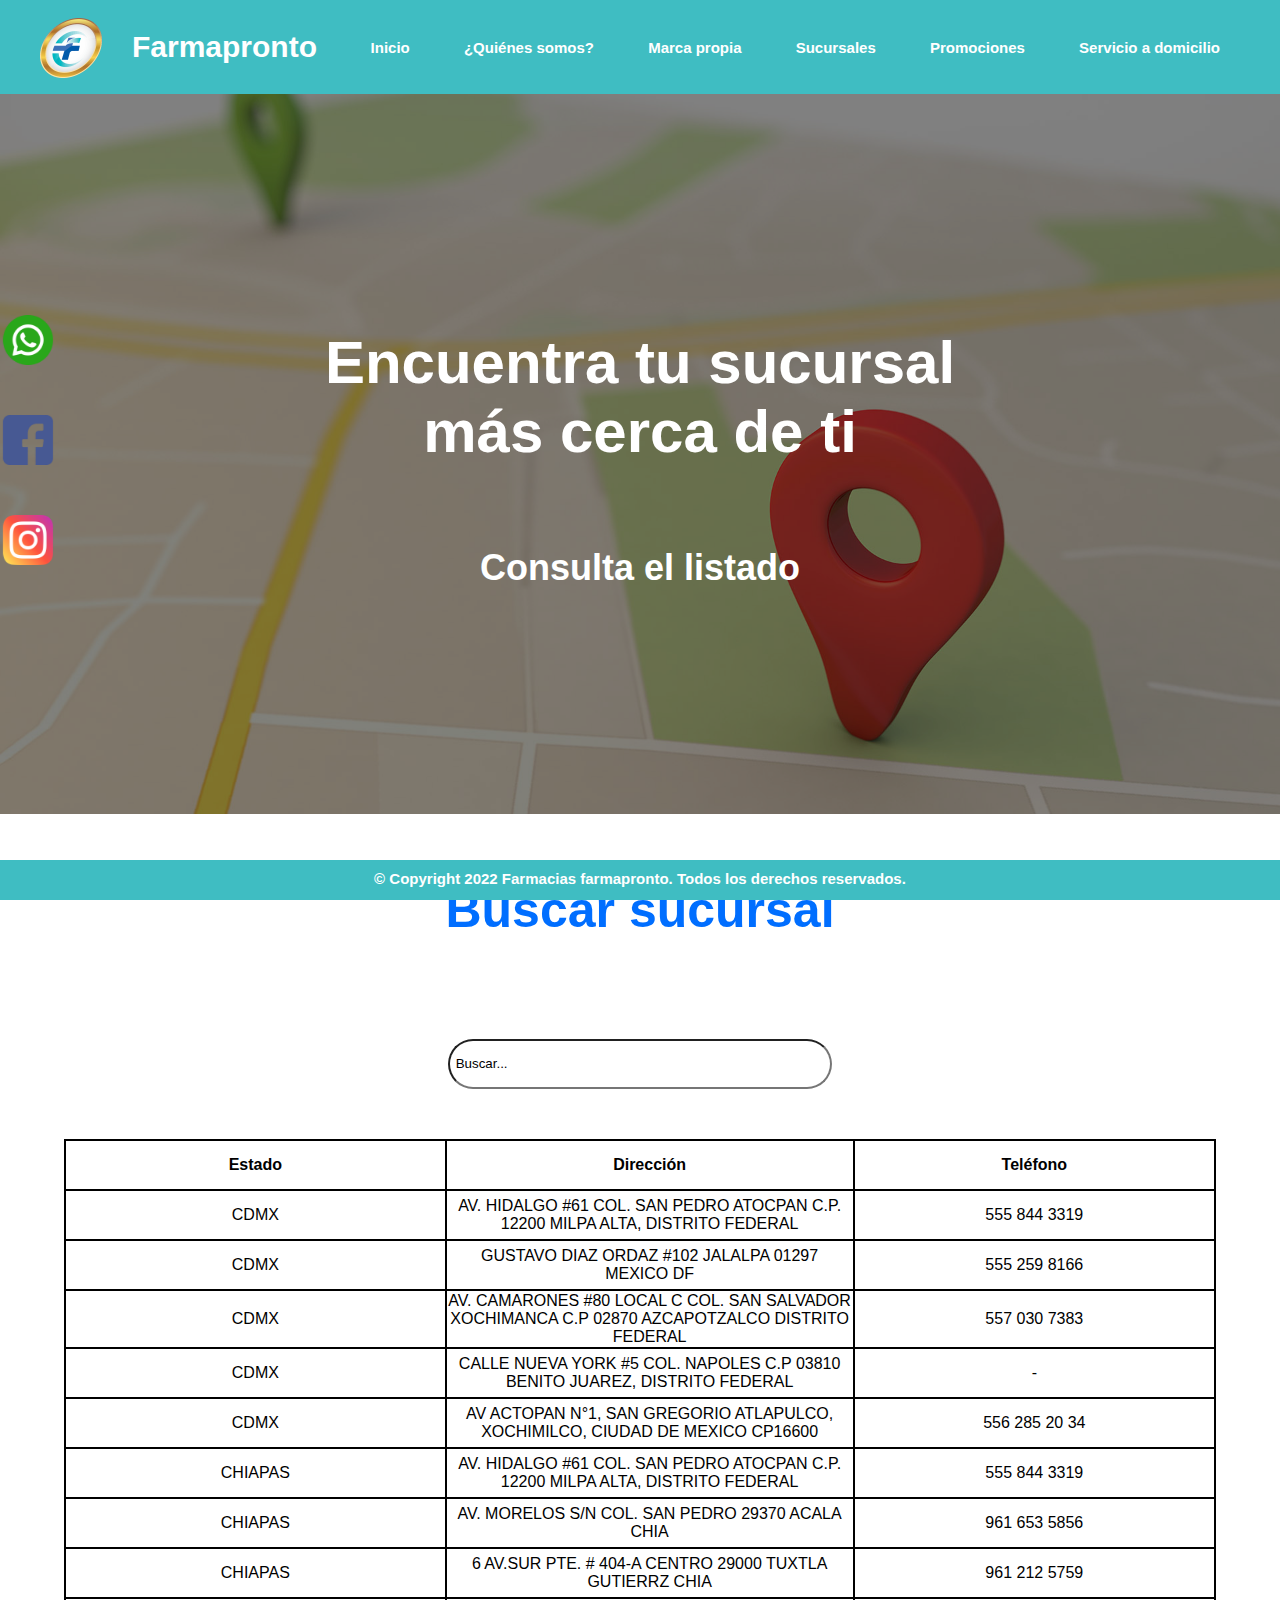
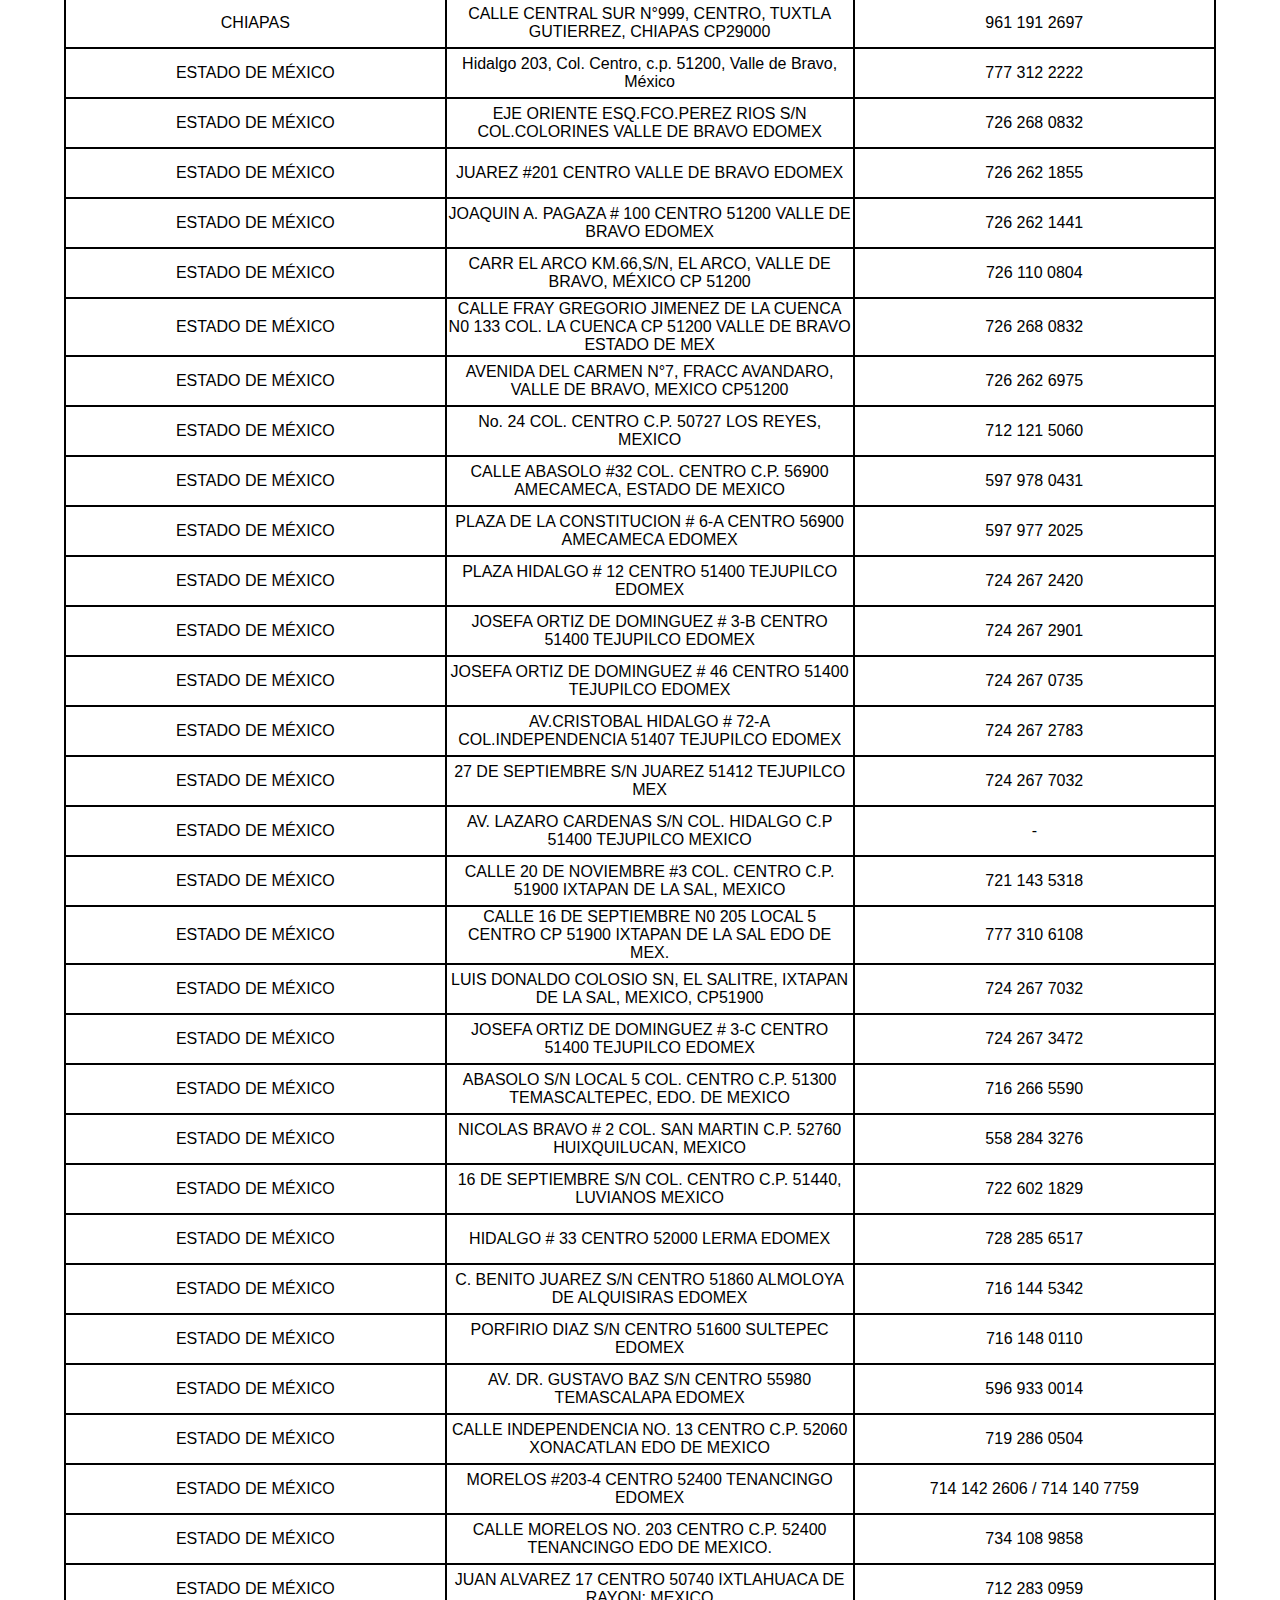
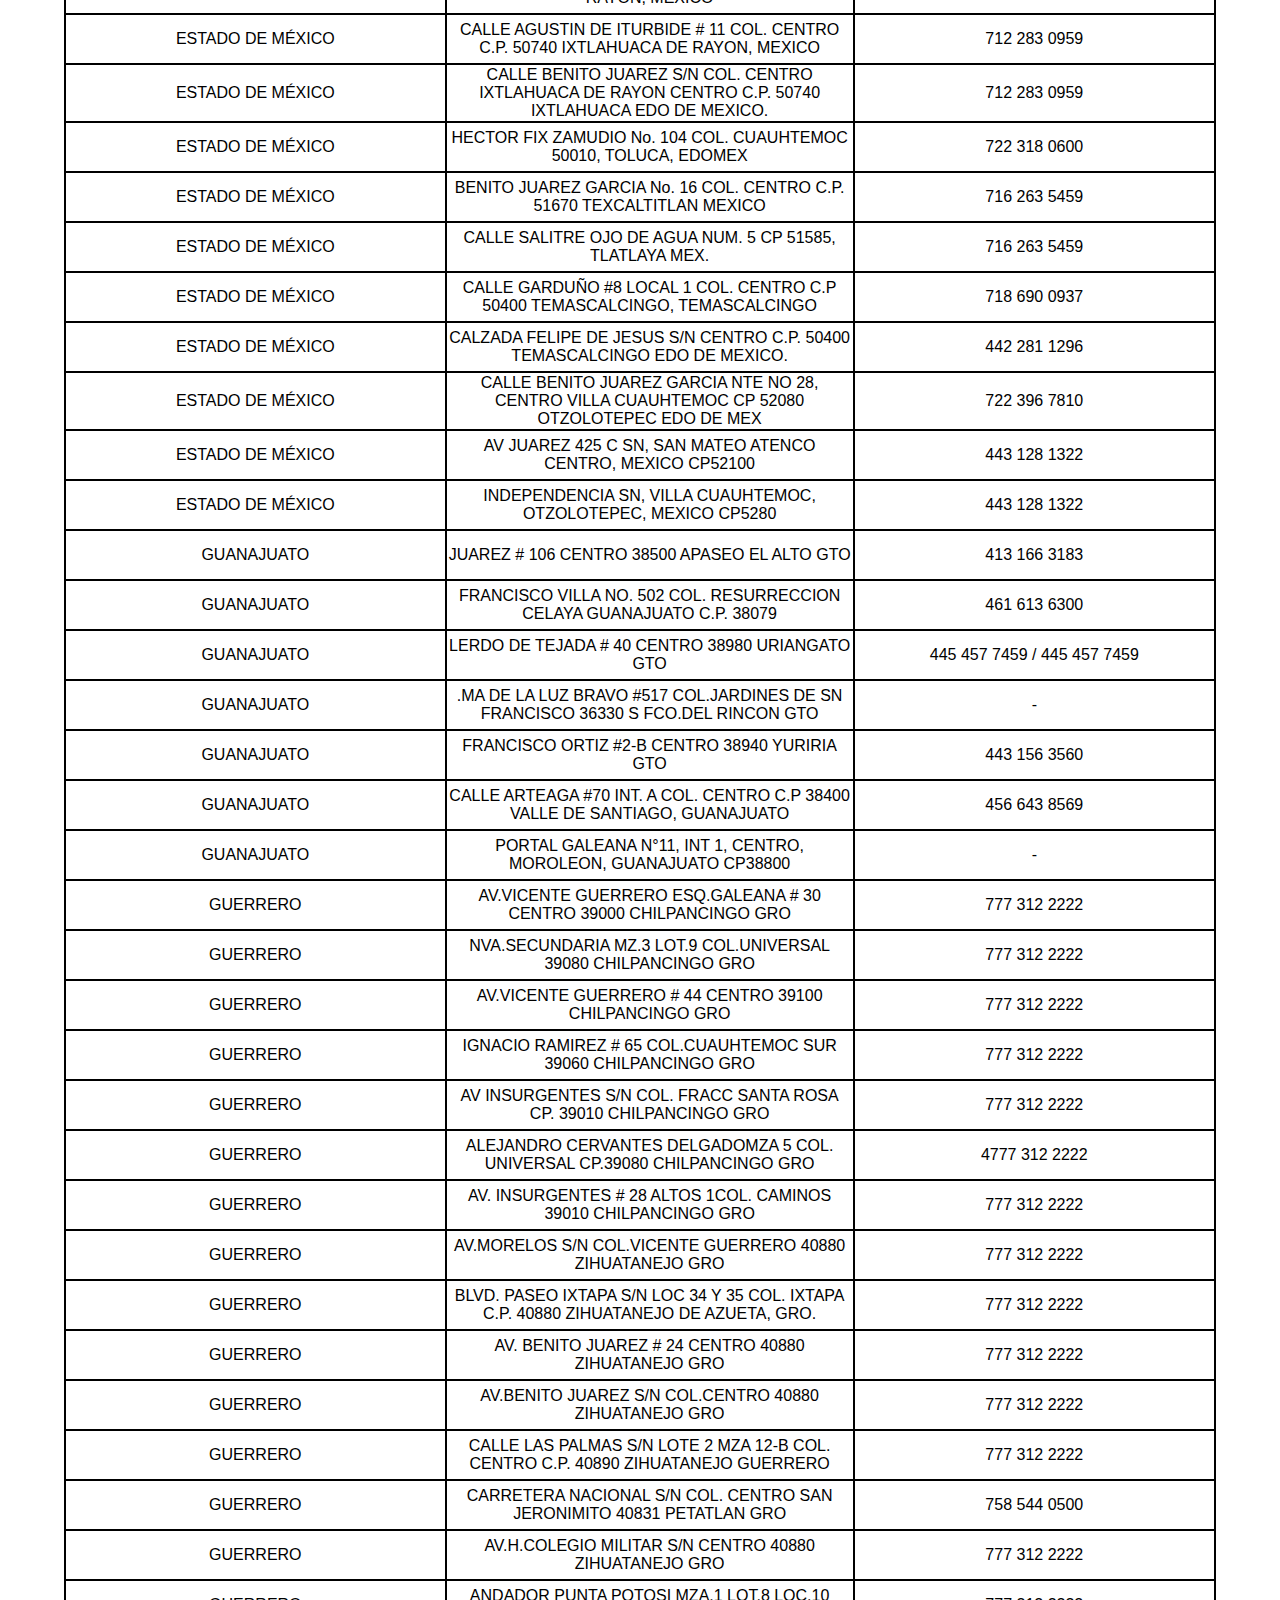
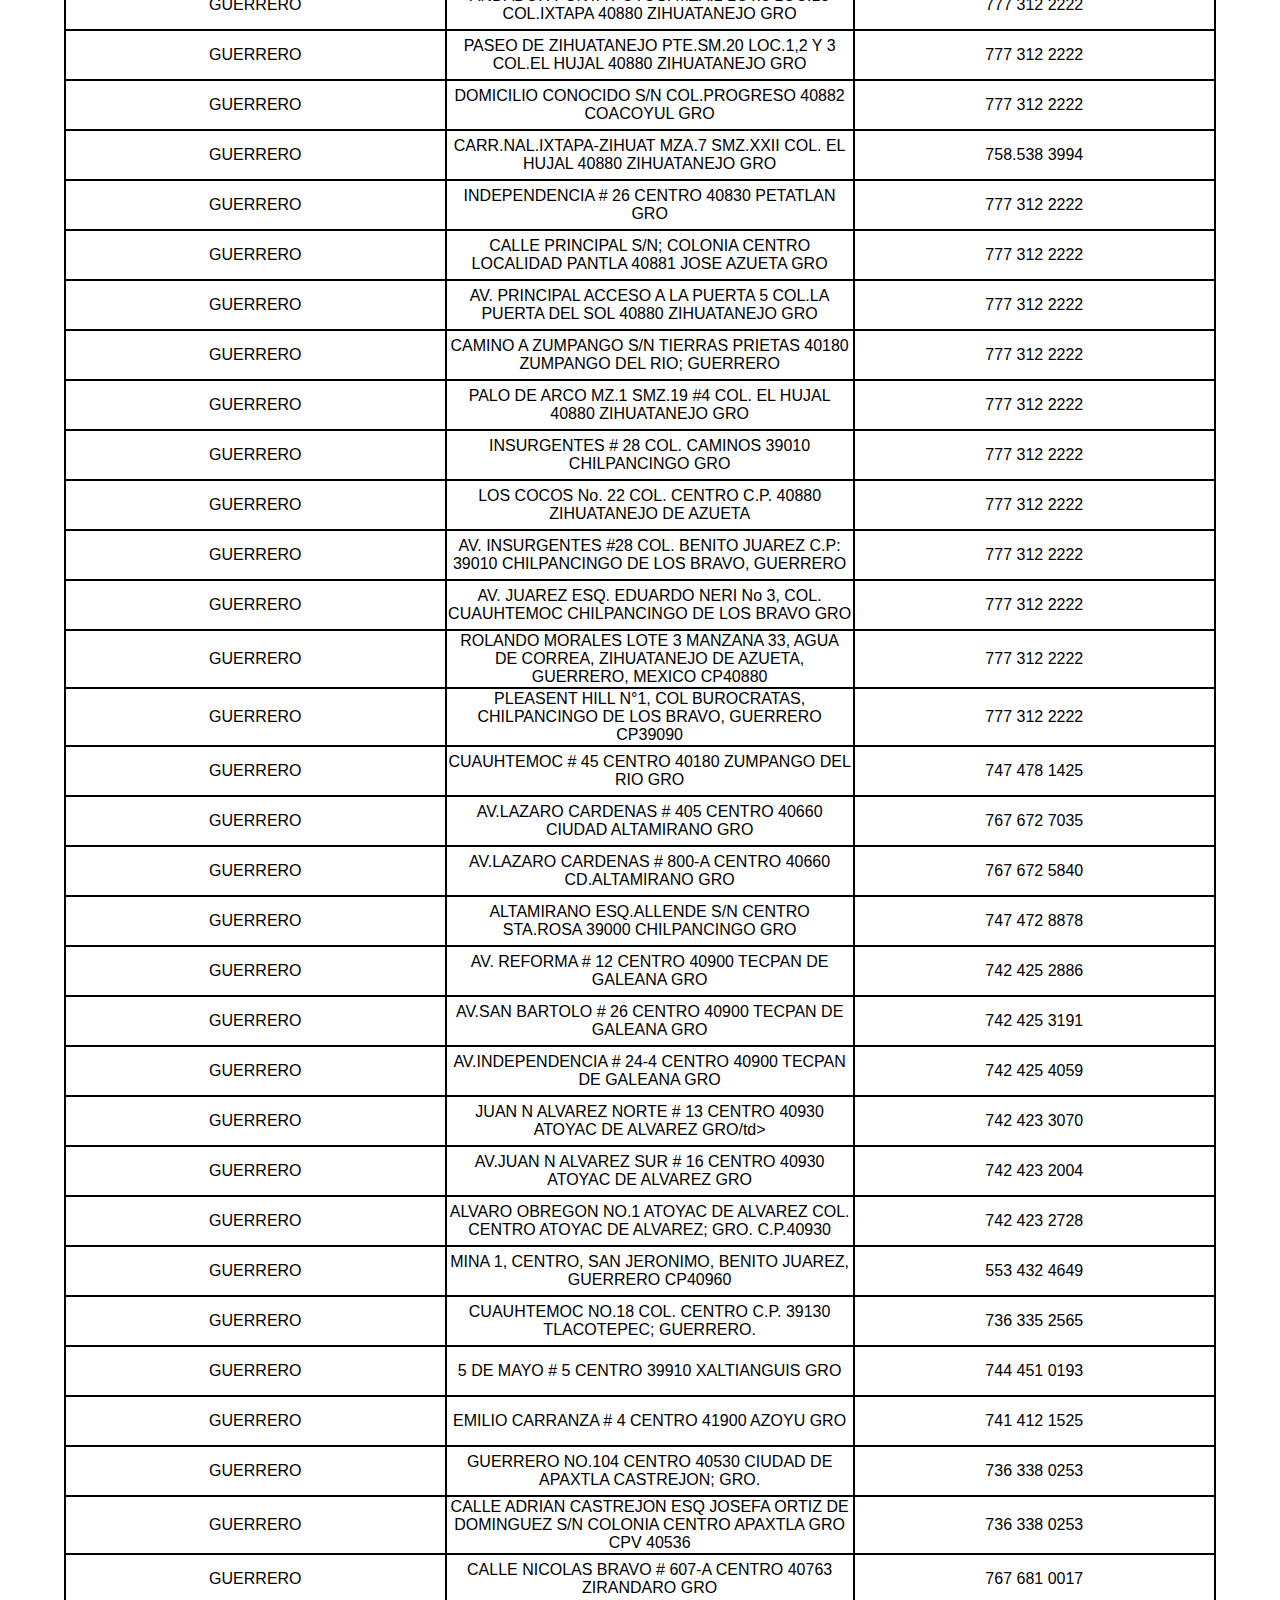
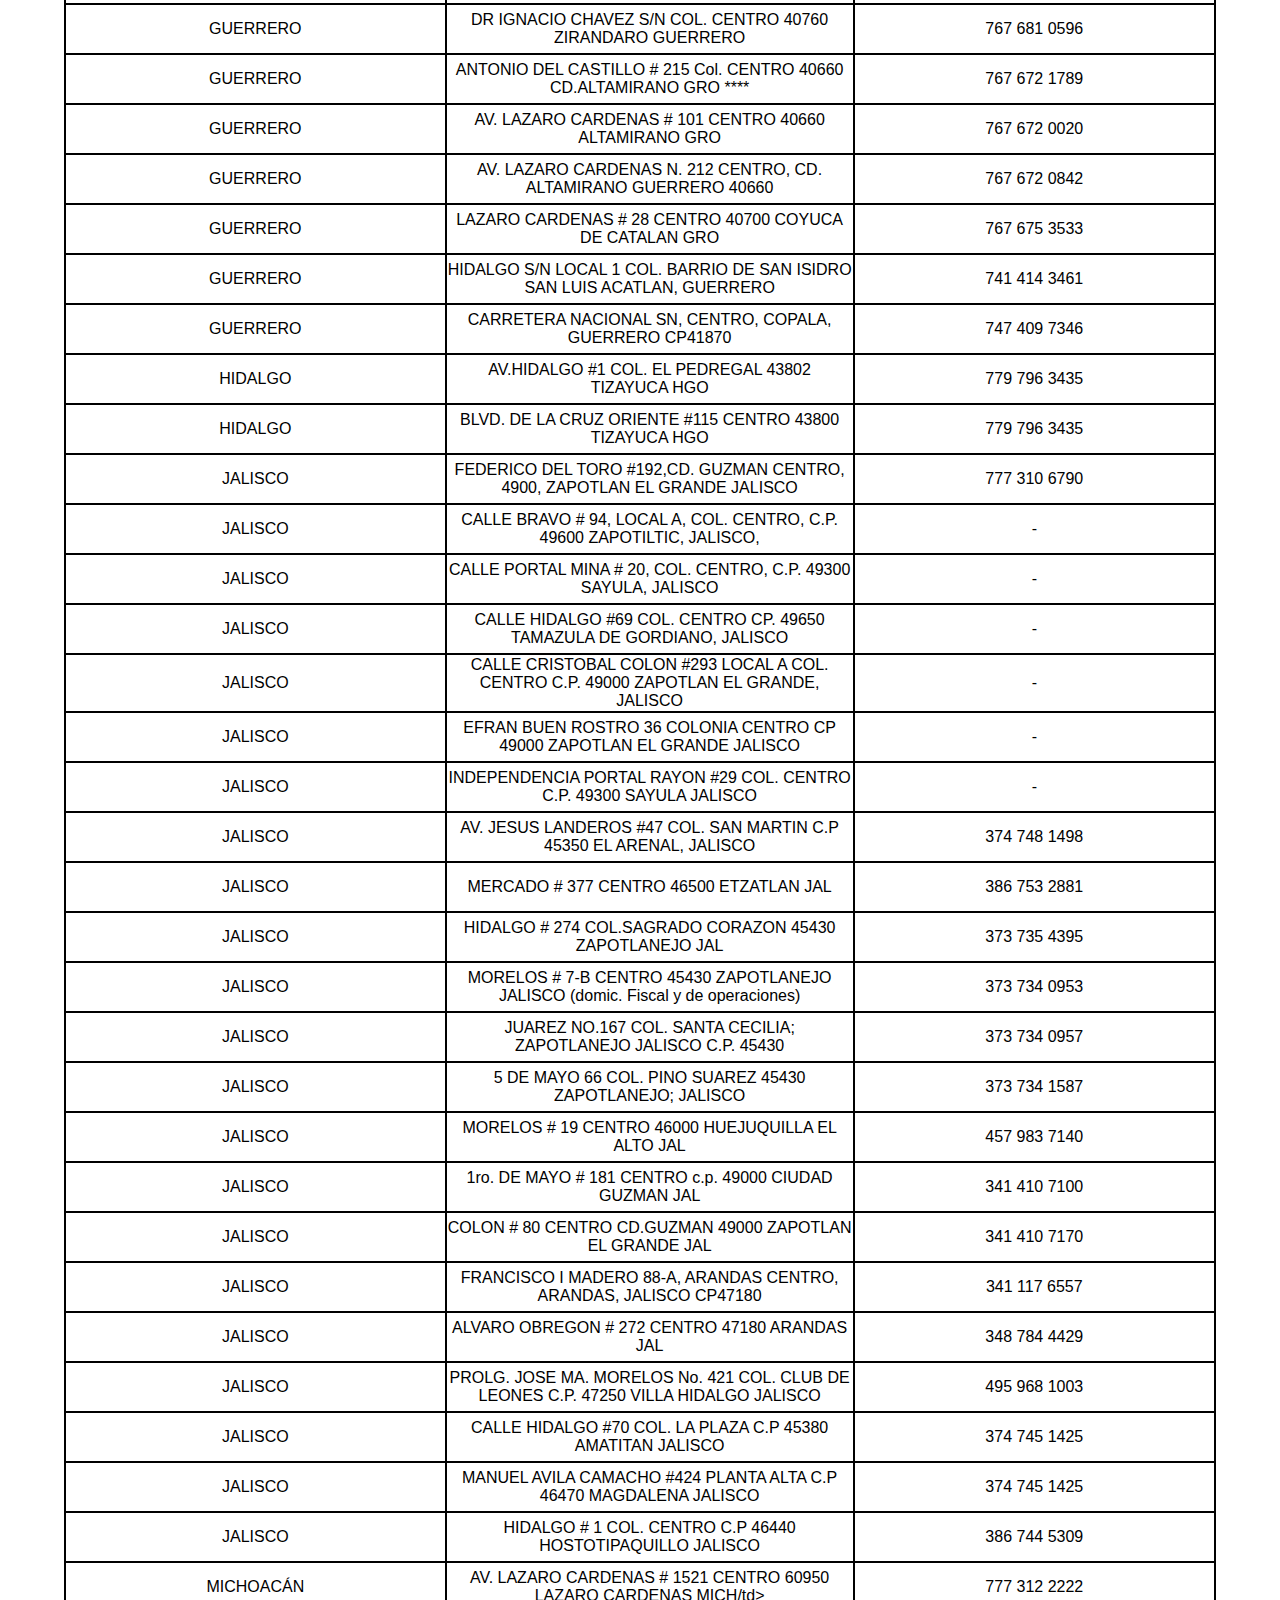
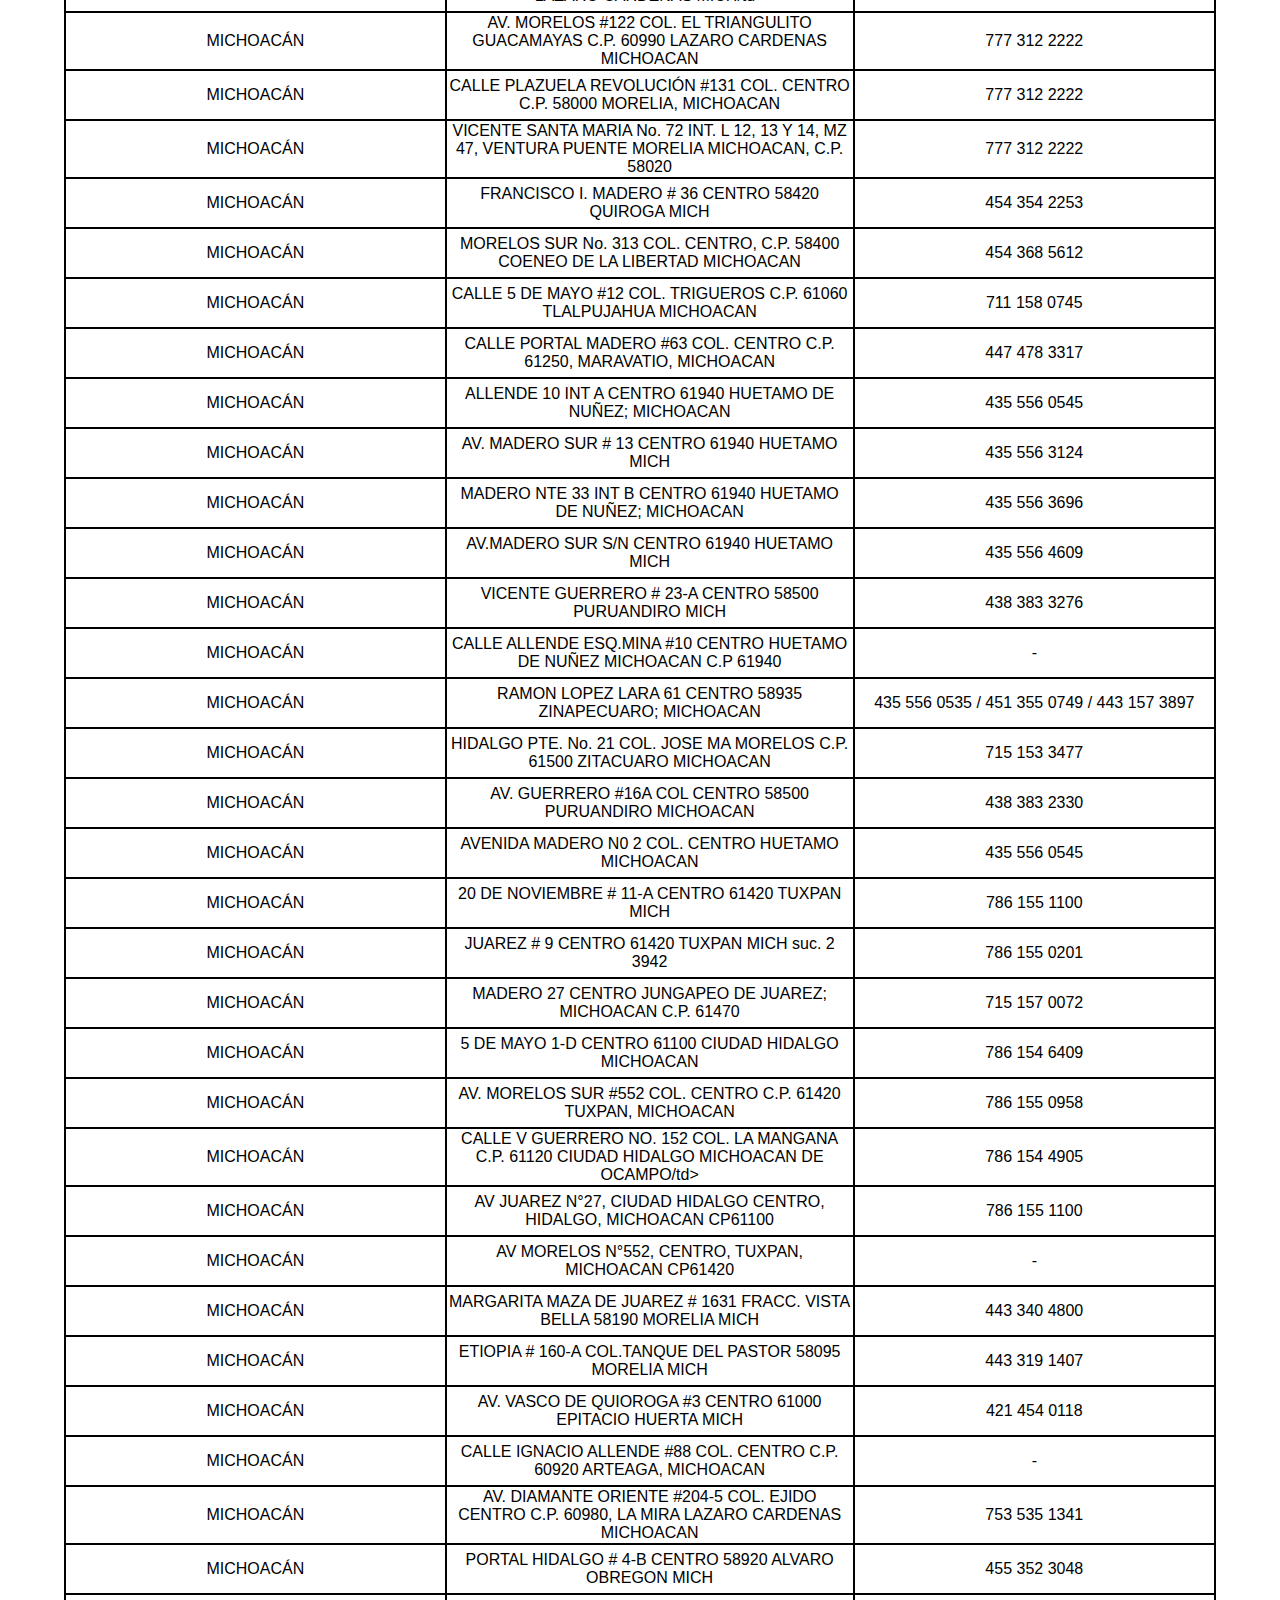
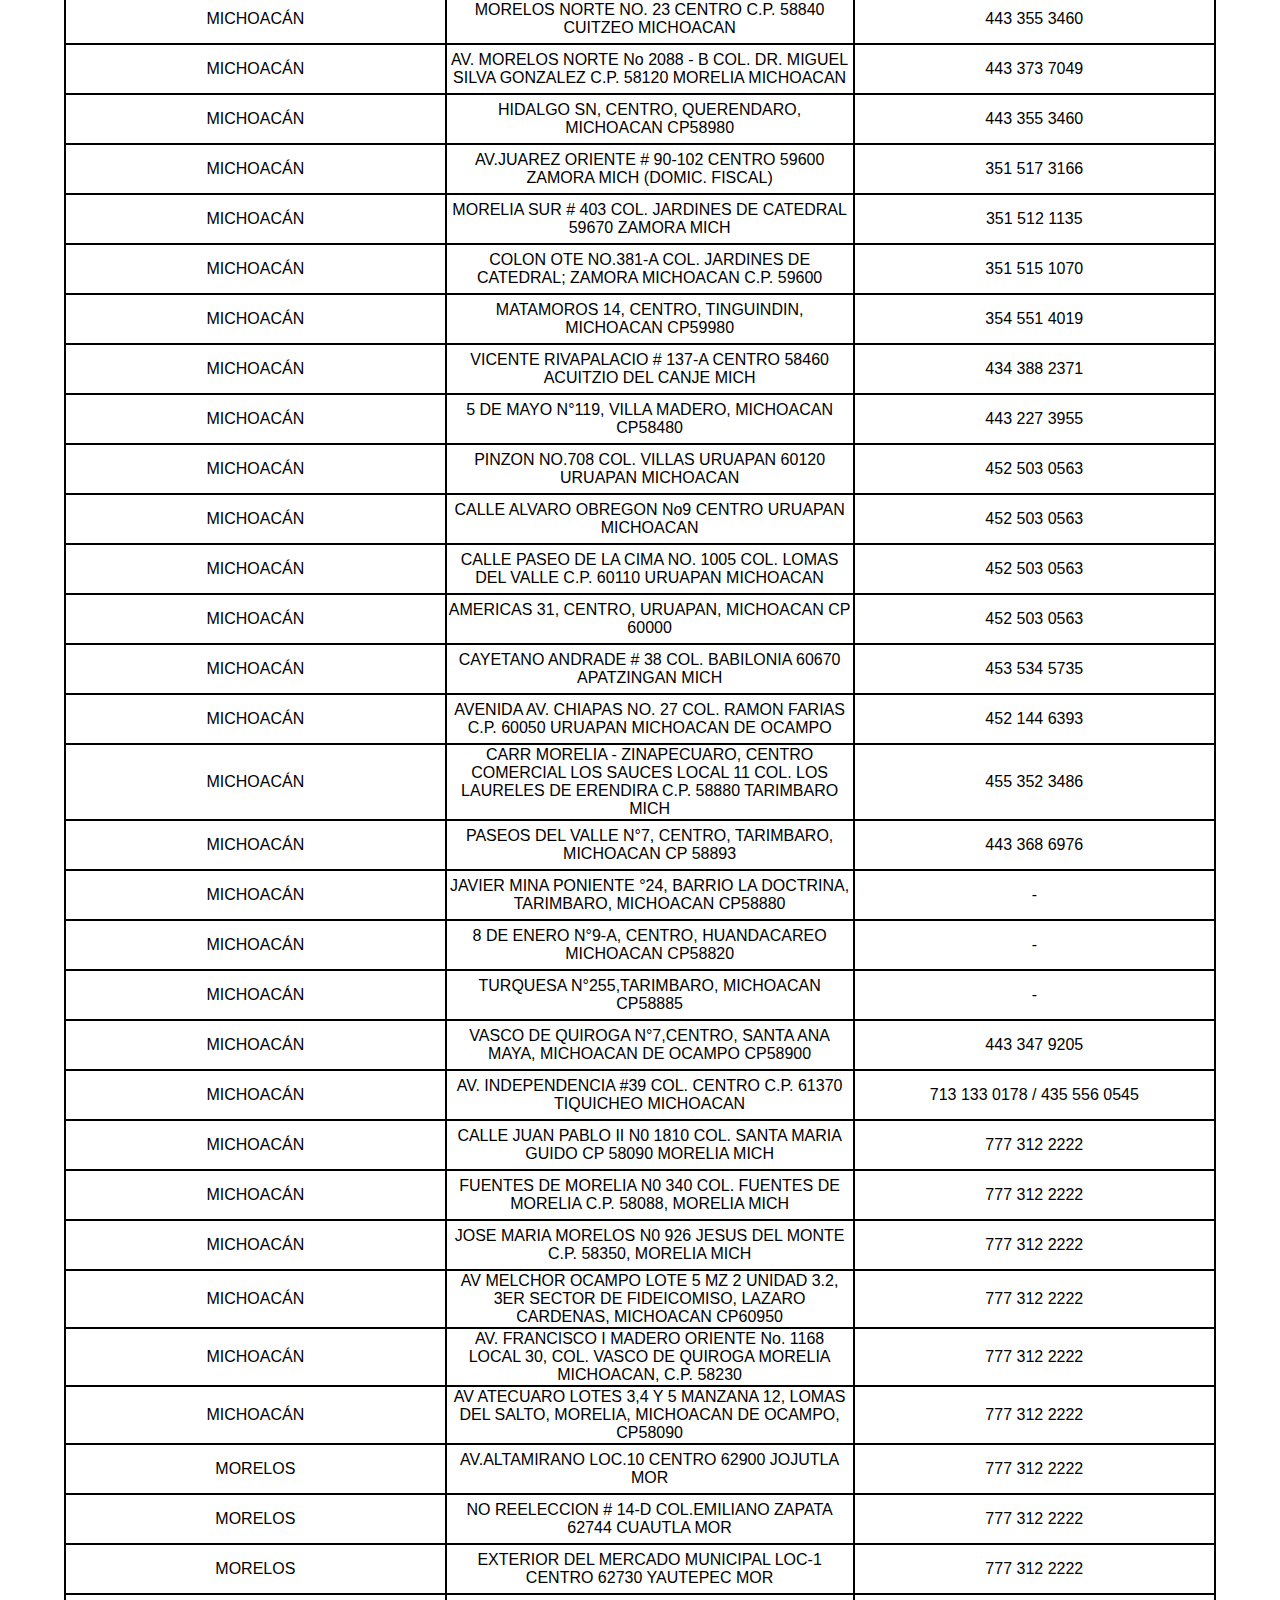
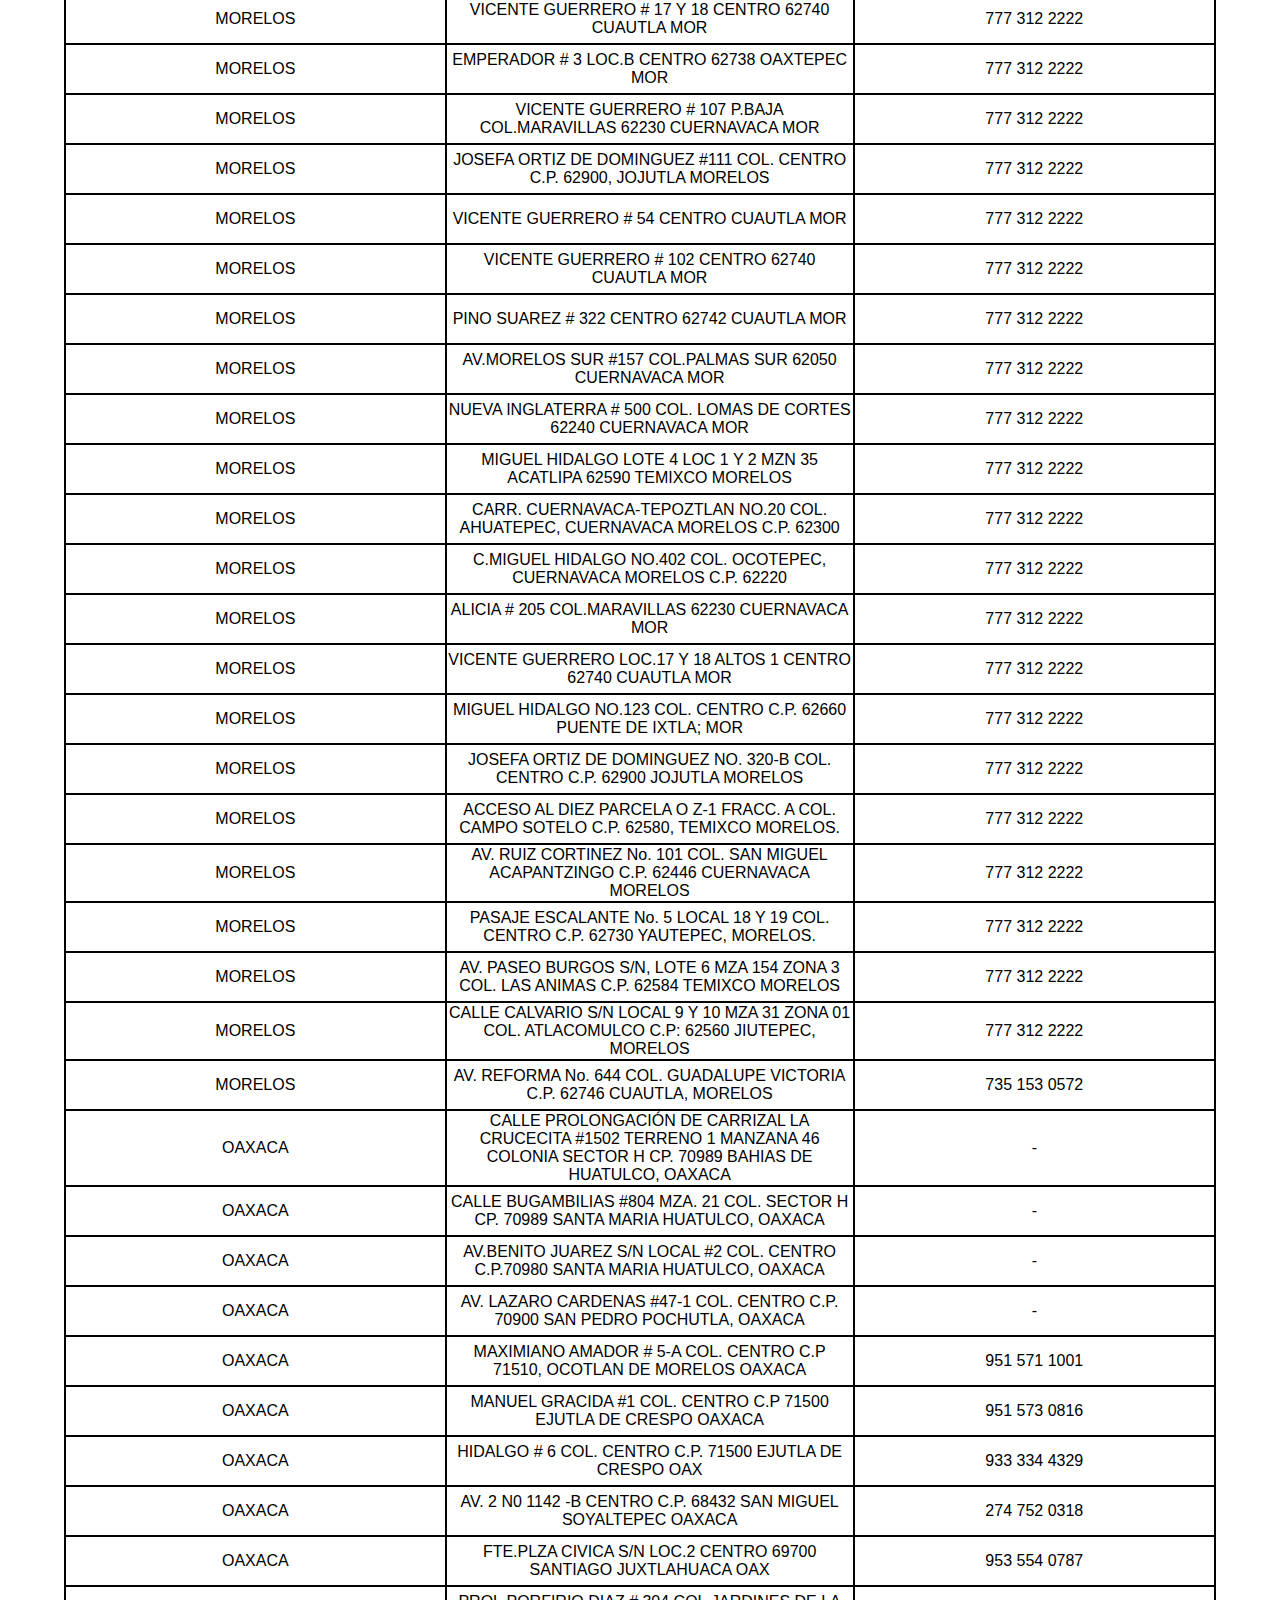
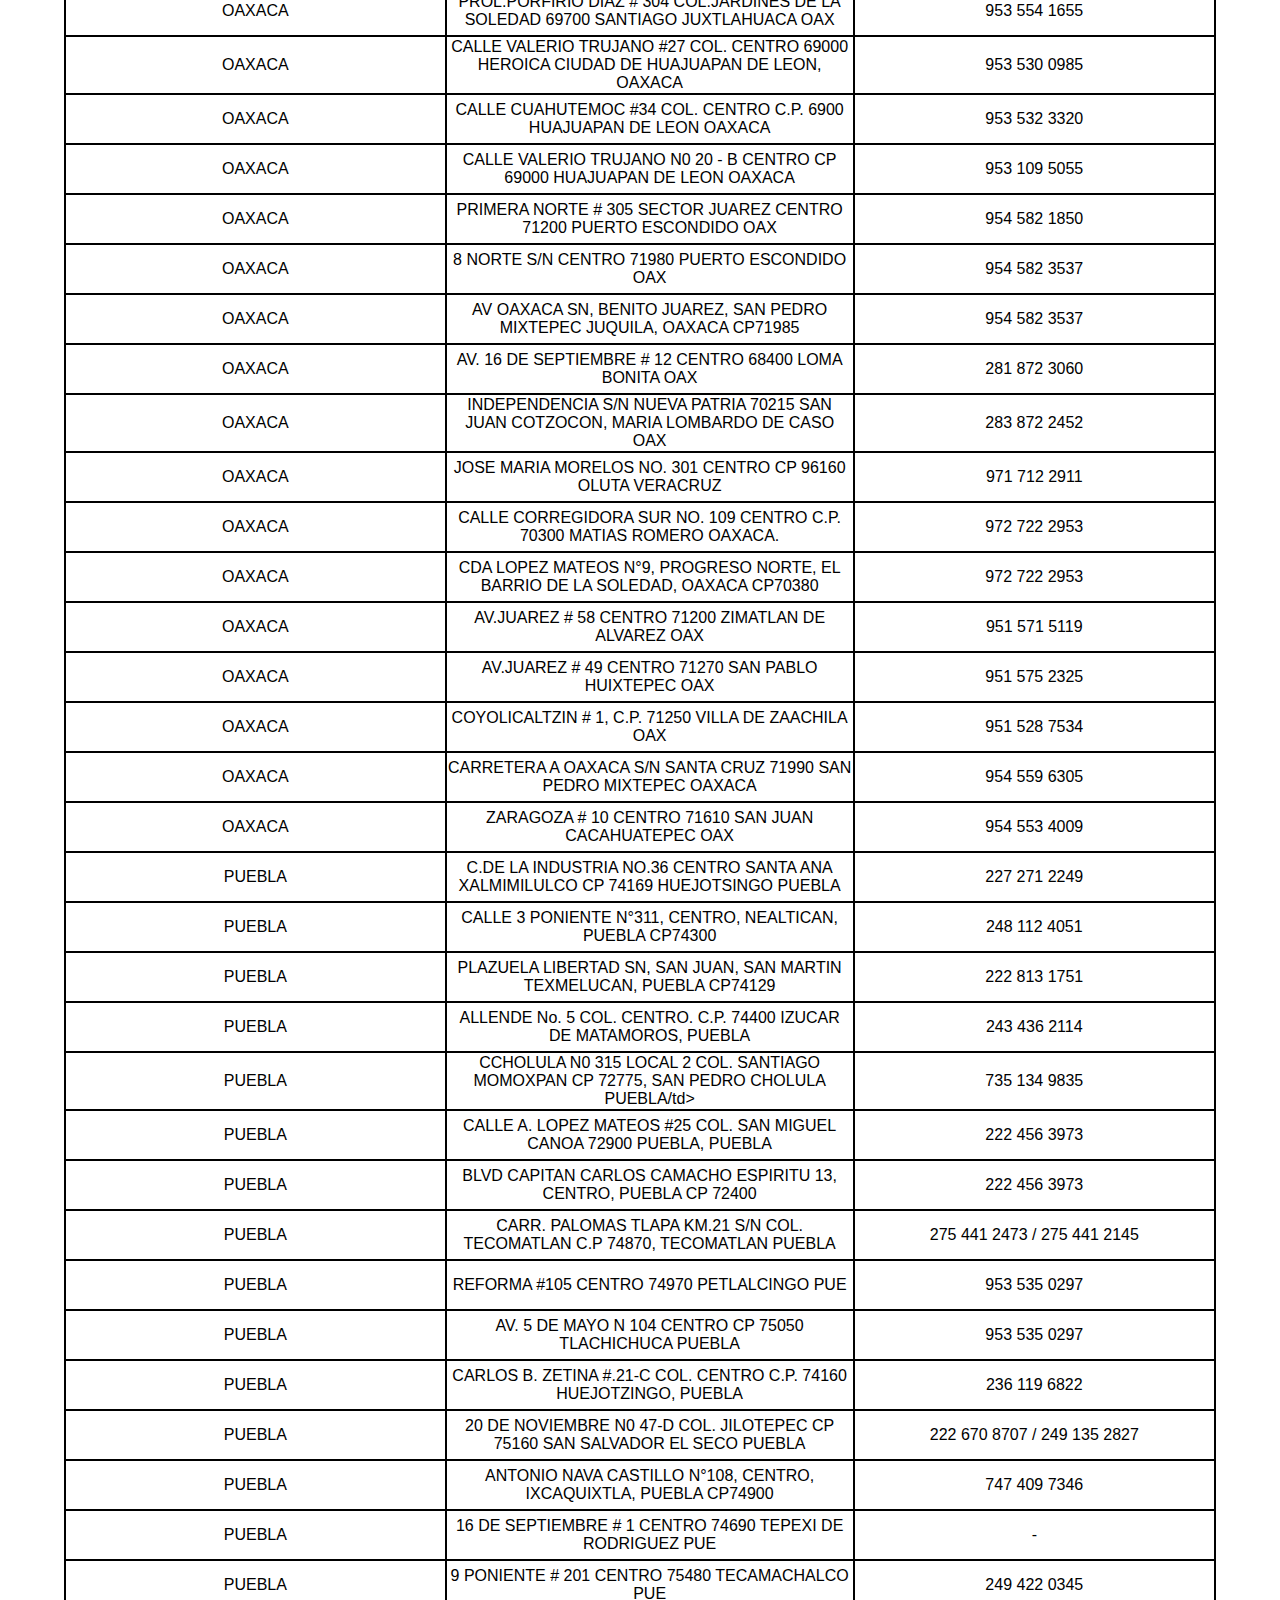
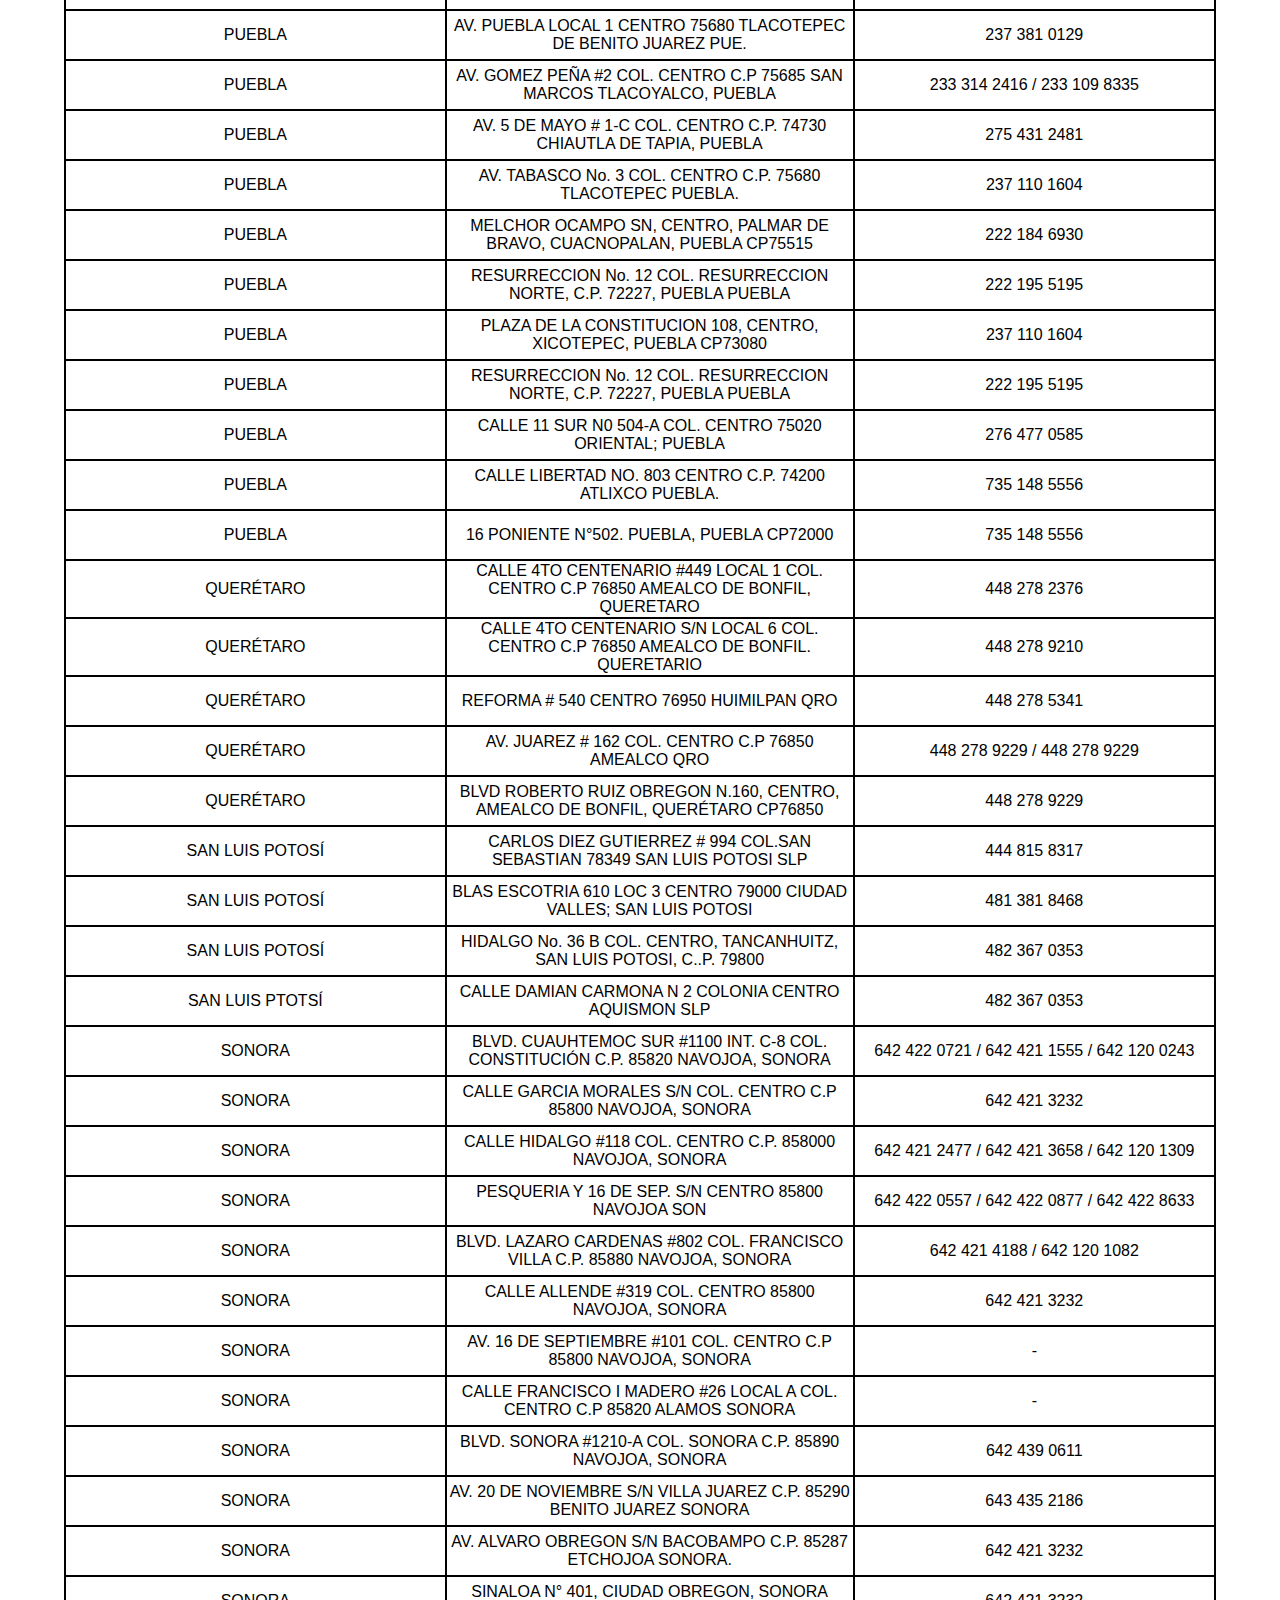
<file: sucursales.html>
<!DOCTYPE html5>
<html lang="es">
    <head>
        <meta charset="UTF-8">
        <meta http-equiv="X-UA-Compatible" content="IE=edge">
        <title>Sucursales</title>
        <link rel="stylesheet" href="css/app.css">
    </head>
<body>
    <header>
        <a href="index.html" class="logo">
            <img src="image/logo.png" alt="Logo farmapronto">
            <h1 class="Farmapronto">Farmapronto</h1>
        </a>         
        <nav>
            <a href="index.html" class="nav-link" >Inicio</a>
            <a href="quienes_somos.html" class="nav-link" >¿Quiénes somos?</a>
            <a href="marca_propia.html" class="nav-link" >Marca propia</a>
            <a href="sucursales.html" class="nav-link" >Sucursales</a>            
            <a href="promociones.html" class="nav-link" >Promociones</a>
            <a href="servicio-domicilio.html" class="nav-link" >Servicio a domicilio</a>                       
        </nav>   
    </header>   
        
    <div class="anuncio2">
        <img class="redimension2" src="image/gps.jpg" width="3500px" alt="fondo">   
        <div class="texto-encima2">
            <div class="texto-primario2">
                <h1>Encuentra tu sucursal más cerca de ti</h1>            
            </div> 
            <div class="texto-secundario2">
                <h1>Consulta el listado</h1>
            </div>
        </div> 
    </div>
    
    <h4 class="buscar-sucursal">Buscar sucursal</h4>    
    <div class="boton-search2">            
        <input type="text" name="buscador" id="buscador" placeholder=" Buscar...">
    </div>

    <table id="tabla-sucursales">
    </table>

    <div class="redes-sociales">
        <a href="https://api.whatsapp.com/send?phone=522871111240" class="btn-whats" target="_blank">
            <i class="icon-whatsapp">
                <img src="image/whatsapp.png" alt="whatsapp-icono">        
            </i>    
        </a>
        <a href="https://www.instagram.com/farmaciafarmapronto/" class="btn-instagram" target="_blank">
            <i class="icon-instragram">
                <img src="image/instagram.png" alt="instagram-icono">        
            </i>    
        </a>
        <a href="https://www.facebook.com/profile.php?id=100057418721139&mibextid=LQQJ4d" class="btn-facebook" target="_blank">
            <i class="icon-facebook">
                <img src="image/facebook.png" alt="facebook-icono">        
            </i>    
        </a>
    </div>

    <div id="footer">
        <h4>&copy Copyright 2022 Farmacias farmapronto. Todos los derechos reservados.</h4> 
    </div>
    <script src="js/sucursales.js"></script>
</body>
</html>
</file>
<file: css/app.css>
@media (max-width:1150px){
    body{
        font-size: 30px;
    }
    header{
        flex-direction: column;                 
    }
    nav{
        padding: 10px 0px 0px 20px;
    }
    #content-items{
        margin-left: auto;
        margin-right: auto;
        margin-top: 50px;
    }
    img.redimension{
        height: 700px;
        width: 100%;
    }
    img.oferta{
        width: 100%;        
        margin-top: 100px;
    }        
    img.redimension3{    
        height: 50%;
        width: 60%;
        margin-left: 20%;
        margin-right: 20%;
    }
    img.redimension4{
        height: 50%;
        width: 100%;
    }
    .envios{
        flex-direction: column;
    }
    .android-ios{
        margin-top: 100px;            
    }
    
    .entregas{
        margin-top: 100px;                

    }
    .pedidos{
        margin-top: 100px;                        
    } 

    .login{
        padding-left: 5%;
        padding-right: 15%;
        padding-left: auto;        
    }

    .contenedor{         
        height: 400px;
        justify-content: center;       
        background-color: rgb(63, 189, 194);
    }
    
    .contenedor div{                
        transition: all 500ms;    
    }
    
    .contenedor div p, .contenedor div button{        
        font-size: 10px;    
    }
    
    .contenedor div h3{    
        font-size: 1px;    
    }

    .contenedor div{
        font-size: 10px;     
    }    
   
    .nuestra-historia h1{           
        width: 100%;
        padding-left: 8%;
    }
    
    .nuestra-historia p{
        width: 100%;
        font-size: 18px;
        text-align: justify;
        line-height: 35px;   
        margin-top: 400px;            
    }
    
    .nuestra-historia img{
        width: 400px;  
        padding-right: 70px;  
        padding-right: 150px;    
    }

    .objetivos{    
        height: 700px;                    
        line-height: 30px;                
        flex-direction: column;
        margin-left: 10%;
        margin-right: auto;
    }

    .mision{   
        margin-top: 50px; 
        width: 400px;
        font-size: 30px;
    }
    
    .vision{     
        width: 400px;
        font-size: 30px;  
    }
    
    .valores{     
        width: 400px;
        font-size: 15;
    }
}

body{
    font-size: 25px;
    font-family: sans-serif;
    margin: 0px;
    box-sizing: border-box;
}

a{
    text-decoration: none;
    color: rgb(255,255,255);
}

.terminos-condiciones{
    color: rgb(0, 64, 240);
}

header{
    font-size: 15px;
    display: flex;
    min-height: 65;
    background-color: rgb(63, 189, 194);
    justify-content: space-between;
    align-items: center;  
    padding: 10px;  
}

.logo{
    display: flex;
}

.logo img{
    height: 60px;        
    margin-right: 30px;    
    margin-left: 30px;   
    padding-top: 8px;   
}

.logo h1{        
    color: rgb(255,255,255);    
}

nav a{
    font-weight: 600;
    padding-right: 50px;
}

nav a:hover{
    color: rgb(141, 141, 141);
}

#content-items{
    height: 350;
    width: 900;
    overflow: hidden;    
    margin-left: auto;
    margin-right: auto;
    margin-top: 50px;    
}

.carrusel{        
    height: 100%;
    position: relative;
}

.imagen-carrusel{    
    height: 100%;
}

.flechas-carrusel i img{
    height: 50px;
}

.flechas-carrusel{        
    position: absolute;
    top: 0;    
    height: 100%;
    width: 100%;
    display: flex;
    align-items: center;
    justify-content: space-between;
}

#footer {
    margin-top: 30px;
    position: fixed;
    bottom:0;
    width:100%;
    height:40px;
    color: #fff;
    background-color: rgb(63, 189, 194);
} 

#footer h4{
    text-align: center;
    margin-top: 10px; 
    font-size: 15px;    
}

.video{
    height: 600;
    width: 900;
    overflow: hidden;    
    margin-left: auto;
    margin-right: auto;
    margin-top: 10px;    
    margin-bottom: 100px;   
}

.redes-sociales i img{
    height:50px;
}


.btn-whats{
    position: fixed;
    width: 55px;
    height: 55px;
    line-height: 55px;
    bottom: 30px;        
    text-align: center;
    font-size: 30px;
    margin-bottom: 500px;
}

.btn-facebook{
    position: fixed;
    width: 55px;
    height: 55px;
    line-height: 55px;
    bottom: 30px;        
    text-align: center;
    font-size: 30px;
    margin-bottom: 400px;
}

.btn-instagram{
    position: fixed;
    width: 55px;
    height: 55px;
    line-height: 55px;
    bottom: 30px;        
    text-align: center;
    font-size: 30px;
    margin-bottom: 300px;
}

img.redimension{
    max-width: 100%;
    max-height: auto;    
    filter: brightness(50%);
}

.anuncio{
    position: relative;
    display: inline-block;
    text-align: center;    
}

.texto-encima{
    position: absolute;
    top: 10px;
    left: 10px;    
    top: 50%;
    left: 50%;    
    color: #fff;        
}
.texto-primario{    
    transform: translate(-50%, -170%);    
    font-size: 35px;    
}    
.texto-secundario{
    transform: translate(-50%, -200%);
    font-size: 18px;    
}   

img.oferta{
    display: flex;    
    max-width: 700px;
    margin-top: 100px;      
    max-height: auto;
    margin-left: auto;
    margin-right: auto;    
}

.imagenes-oferta h2{
    text-align: center;
    color:rgb(0, 110, 255);
    font-size: 50px;
    margin-right: 25%;
    margin-left: 25%;
    margin-top: 100px;
}

.imagenes-oferta h3{
    text-align: center;
    color:rgb(70, 70, 70);
    font-size: 20px;
    margin-right: 10%;
    margin-left: 10%;
    margin-bottom: 50px;    
}

#tabla-medicamentos{
    display: flex;
    margin-bottom: 100px;
    text-align: center;   
    width: 90%;
    margin-left: 5%;
    margin-right: 5%;
    vertical-align: middle;
    border: 1px solid #000;
    border-spacing: 0;      
}

#tabla-medicamentos th{
    height: 50px;
    border: 1px solid #000;      
    width: 600px;   
}

#tabla-medicamentos td{
    height: 50px;
    border: 1px solid #000;
    width: auto;
}

.filtro{
    display: none;
}
.filtro2{
    display: none;
}
.filtro3{
    display: none;
}
.filtro4{
    display: none;
}

.boton-search{    
    display: flex;
    align-items: center;    
}

.boton-search input{    
    height: 50px;
    margin-left:35%;  
    margin-right: 30%;   
    width: 30%;
    background-color: #fff;
    margin-bottom: 50px;     
    border-radius: 40px;     
}

.boton-search ::placeholder{
    color:rgb(0, 0, 0)    
}

img.redimension2{
    max-width: 100%;     
    filter: brightness(50%);
}

.anuncio2{
    position: relative;
    display: inline-block;
    text-align: center;    
}

.texto-encima2{
    position: absolute;
    top: 10px;
    left: 10px;    
    top: 50%;
    left: 50%;    
    color: #fff;        
}

.texto-primario2{    
    transform: translate(-50%, -120%);    
    font-size: 30px;    
}    
.texto-secundario2{
    transform: translate(-50%, -300%);
    font-size: 18px;    
} 

.buscar-sucursal{
    font-size: 50px;
    text-align: center;
    color:rgb(0, 110, 255);
}

.boton-search2{    
    display: flex;
    align-items: center; 
    margin-top: 100px;   
}

.boton-search2 input{    
    height: 50px;
    margin-left:35%;  
    margin-right: 30%;   
    width: 30%;
    background-color: #fff;
    margin-bottom: 50px;     
    border-radius: 40px;     
}

.boton-search2 ::placeholder{
    color:rgb(0, 0, 0)    
}

#tabla-sucursales{
    margin-bottom: 100px;
    text-align: center;   
    width: 90%;
    margin-left: 5%;
    margin-right: 5%;
    vertical-align: middle;
    border: 1px solid #000;
    border-spacing: 0;      
}

#tabla-sucursales th{
    height: 50px;
    border: 1px solid #000;      
    width: 600px;   
}

#tabla-sucursales td{
    height: 50px;
    border: 1px solid #000;
    width: auto;
}

.redimension3{    
    height: 100%;
    width: 40%;
    margin-left: 30%;
    margin-right: 30%;
}

.texto-promociones{
    color:rgb(0, 110, 255);
    text-align: center;
    padding-top: 40px;
    padding-bottom: 50px; 
}

.envios{
    margin-top: 50px;
    display: inline-flex;
    min-height: 65;    
    justify-content: space-between;
    align-items: center;  
    text-align: center;
    width: 80%;
    margin-left: 10%;
    margin-right: 10%;
}

.envios img{
    width: 100px;
}

.envios h1{
    color: #000;
}

.envios p{
    min-width: 200px;
    font-size: 25px;
}

.android-ios{
    margin-top: 120px;
    width: 600px;
}

.entregas{
    margin-top: 80px;      
    width: 600px;  
}

.pedidos{
    margin-top: 80;    
    width: 600px;
}

.descargar-app{
    margin-top: 150px;
    margin-bottom: 100px;
    text-align: center;
}

.descargar-app h1{
    color:rgb(0, 110, 255);
    font-style: bold;
    text-align: center;     
}

.descargar-app button{
    width: 400px;
    height: 100px;
    background-color:rgb(0, 110, 255);
    color: #fff;
    font-size: 20px;
    border-radius: 100px;    
    border-color:rgb(0, 110, 255) ;
    transition: all 0.3s ease-in-out;
    letter-spacing: 1px;
    display: inline-flex;
    align-items: center;
    justify-content: center;
}

.descargar-app button:hover{
    background-color:rgb(0, 68, 255);
}

.descargar-app img{
    width: 45px;
    margin-right: 10px;
}

.btn-ios{    
    margin-top: 60px;
    margin-bottom: 60px;
}

.login{
    max-width: 100%;
    max-width: 1000px;
    max-height: 800px;    
    margin-left: auto;
    margin-right: auto;
    position: relative;
}

.contenedor{
    margin-top: 150px;    
    width: 100%;    
    padding: 0px 50px;    
    justify-content: center;
   /* background-color: rgb(0, 110, 255);*/
    background-color: rgb(63, 189, 194);    
}

.contenedor div{
    margin-left: 600px;
    padding: 10px;
    color:#fff;
    transition: all 500ms;    
}

.contenedor div p, .contenedor div button{
    margin-top: 0px;
}

.contenedor div h3{
    font-weight: 400px;
    font-size: 26px;
}

.contenedor button{
    padding: 10px 40px;
    border: 2px solid #fff;
    background: transparent;
    font-size: 14px;
    font-weight: 600;
    cursor: pointer;
    color: #fff;
    outline: none;
    transition: all 300ms;    
}

.contenedor button:hover{
    background:#fff;
    color: rgb(0, 68, 255);
}

.contenedor-login-register{
    display: flex;    
    align-items: center;
    width: 100%;
    position: relative;
    top: -222px;
    left: 60px;    
}

.contenedor-login-register form{
    max-width: 400px;    
    padding: 80px 20px;    
    background: rgb(255, 255, 255);
    position: absolute;
}

.contenedor-login-register form h2{
    font-size: 30px;
    text-align: center;
    margin-bottom: 20px;
    /*color: rgb(0, 110, 255);*/
    color: rgb(63, 189, 194);
}

.contenedor-login-register form input{
    width: 90%;
    margin-top: 20px;
    margin-right: 5px;
    margin-left: 5px;
    padding: 15px;    
    font-size: 16px;
    outline: none;
}

.contenedor-login-register form button{
    padding: 10px 40px;
    margin-top: 40px;
    border: none;
    font-size: 14px;
    /*background: rgb(0, 110, 255);*/
    background-color: rgb(63, 189, 194);
    color: #fff;
    cursor: pointer;
    outline: none;
}

.formulario-login{    
    display: block;
}

.formulario-register{
    display: none ;
}

img.redimension4{
    max-width: 100%;
    max-height: auto;    
    filter: brightness(50%);
}

.texto-encima3{
    position: absolute;
    top: 10px;
    left: 10px;    
    top: 50%;
    left: 50%;    
    color: #fff;  
    text-align: center;      
}

.texto-primario3{    
    transform: translate(-50%, -335%);    
    font-size: 30px;        
}    
.texto-secundario3{
    transform: translate(-50%, -210%);
    font-size: 18px;    
} 

.nuestra-historia{  
    width: 90%;      
    margin-top: 5%;
    margin-bottom: 5%;
    align-items: center;   
    /*width: 90%; */     
}

.nuestra-historia h1{    
    color: rgb(0, 110, 255);
    text-align: center;            
    min-width: 50%;
    padding-left: 8%;
    margin-bottom: 70px;
}

.nuestra-historia p{    
    min-width: 50%;
    padding-left:8%;
    font-size: 20px;
    text-align: justify;
    line-height: 35px;          
}

.nuestra-historia img{    
    max-width: 600px;
    float: right;    
    display: flex;    
    padding-left: 100px;
}

.objetivos{    
    display: inline-flex;
    min-height: 65;    
    justify-content: space-between;
    align-items: center;  
    text-align: center;
    min-width: 80%;
    padding-left: 30px;
    padding-right: 30px;
    margin-top: 50px;
    margin-bottom: 100px;
}

.mision{   
    min-width: 400px;
    font-size: 20px;
    margin-right: 100px;
}

.vision{     
    min-width: 400px;
    font-size: 20px;  
    margin-right: 100px;
}

.valores{     
    min-width: 400px;
    font-size: 20px;
    text-align: center;
    padding-right: 100px;
}

.valores ul{
    text-align: left;    
}
</file>
